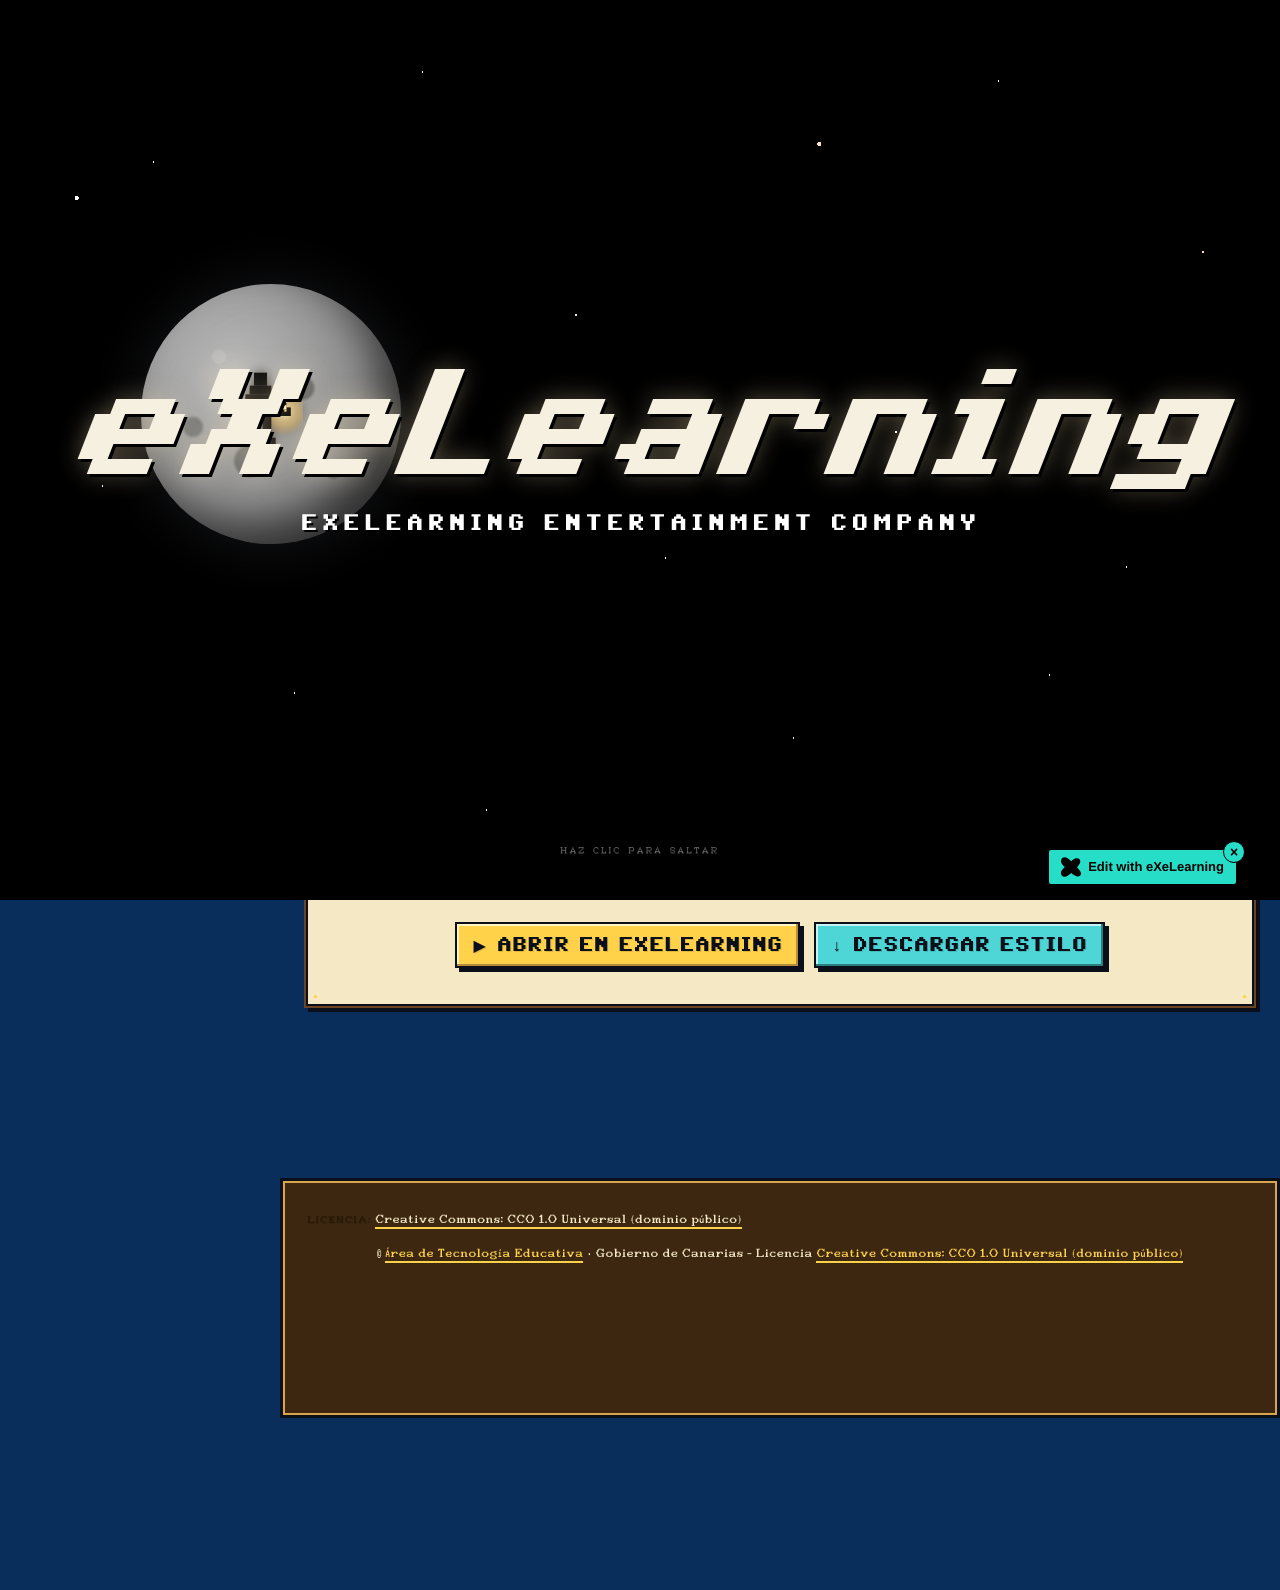
<file: index.html>
<!DOCTYPE html>
<html lang="es" id="exe-index">
<head>
<meta charset="utf-8">
<meta name="generator" content="eXeLearning v0.0.0-alpha">
<meta name="viewport" content="width=device-width, initial-scale=1">
<link rel="license" type="text/html" href="https://creativecommons.org/publicdomain/zero/1.0/">
<title>El ciclo del agua · SCUMM Adventure</title>
<link rel="icon" type="image/x-icon" href="libs/favicon.ico">
<meta name="description" content="Recurso educativo de ejemplo sobre el ciclo del agua, presentado con el estilo retro SCUMM Adventure.">
<script>document.querySelector("html").classList.add("js");</script><script src="libs/jquery/jquery.min.js"> </script><script src="libs/common_i18n.js"> </script><script src="libs/common.js"> </script><script src="libs/exe_export.js"> </script><script src="search_index.js"> </script><script src="libs/bootstrap/bootstrap.bundle.min.js"> </script><link rel="stylesheet" href="libs/bootstrap/bootstrap.min.css">
<script src="idevices/text/text.js"></script><link rel="stylesheet" href="idevices/text/text.css">
<link rel="stylesheet" href="content/css/base.css"><script src="theme/style.js"> </script><link rel="stylesheet" href="theme/style.css">
<script src="edit-in-exelearning.js" defer></script>
</head>
<body class="exe-export exe-web-site">
<script>document.body.className+=" js"</script>
<div class="exe-content exe-export pre-js siteNav-hidden"><a href="#page-molm0u00-0aqbit1vk" id="skipNav">Skip to content</a> <nav id="siteNav">
<ul>
<li class="active"> <a href="index.html" class="active main-node no-ch">Inicio</a>
</li>
<li> <a href="html/el-ciclo-del-agua.html" class="daddy">El ciclo del agua</a>
<ul class="other-section">
<li> <a href="html/evaporacion.html" class="no-ch">Evaporación</a>
</li>
<li> <a href="html/condensacion.html" class="no-ch">Condensación</a>
</li>
<li> <a href="html/precipitacion.html" class="no-ch">Precipitación</a>
</li>
<li> <a href="html/recogida.html" class="no-ch">Recogida</a>
</li>
</ul>
</li>
<li> <a href="html/actividades.html" class="daddy">Actividades</a>
<ul class="other-section">
<li> <a href="html/ordena-las-fases.html" class="no-ch">Ordena las fases</a>
</li>
<li> <a href="html/verdadero-o-falso.html" class="no-ch">¿Verdadero o falso?</a>
</li>
</ul>
</li>
<li> <a href="html/recursos.html" class="no-ch">Recursos</a>
</li>
<li> <a href="html/creditos-y-descargas.html" class="no-ch">Créditos y descargas</a>
</li>
</ul>
</nav><main id="page-molm0u00-0aqbit1vk" class="page"> <div id="exe-client-search" data-block-order-string="Caja %e" data-no-results-string="Sin resultados.">
</div>
<header class="main-header"> <p class="page-counter"> <span class="page-counter-label">Página </span><span class="page-counter-content"> <strong class="page-counter-current-page">1</strong><span class="page-counter-sep">/</span><strong class="page-counter-total">11</strong></span></p>

<div class="package-header"><p class="package-title">El ciclo del agua · SCUMM Adventure</p></div>
<div class="page-header"><h1 class="page-title">Inicio</h1></div>
</header><div id="page-content-page-molm0u00-0aqbit1vk" class="page-content">
<article id="SP00000002" class="box">
<header class="box-head">
<div class="box-icon exe-icon">
<img src="theme/icons/book.svg" alt="">
</div>
<h1 class="box-title">Bienvenida</h1>
<button class="box-toggle box-toggle-on" title="Toggle content">
<span>Toggle content</span>
</button></header>
<div class="box-content">
<div id="SP00000003" class="idevice_node text" data-idevice-path="idevices/text/" data-idevice-type="text" data-idevice-component-type="json" data-idevice-json-data="{&quot;ideviceId&quot;:&quot;SP00000003&quot;}">
<div class="exe-text-template"><div class="textIdeviceContent"><div class="exe-text-activity"><div><figure style="text-align:center;margin:10px 0 18px;"><img src="content/resources/SP00000003/01-inicio.png" alt="Paisaje del ciclo del agua en estilo SCUMM Adventure" style="max-width:320px;width:100%;height:auto;image-rendering:pixelated;border:3px solid #D700D7;" /><figcaption style="font-family:'VT323',monospace;font-size:16px;color:#707078;margin-top:6px;">Paisaje del ciclo del agua en estilo SCUMM Adventure</figcaption></figure><p><strong>Bienvenido</strong> a este recurso educativo de ejemplo sobre el <em>ciclo del agua</em>, preparado por el <strong>Área de Tecnología Educativa</strong> de la Consejería de Educación, Formación Profesional, Actividad Física y Deportes del Gobierno de Canarias.</p>
        <p>Aquí aprenderás las cuatro fases principales del ciclo — <strong>evaporación</strong>, <strong>condensación</strong>, <strong>precipitación</strong> y <strong>recogida</strong> — y podrás poner a prueba lo aprendido con un par de actividades.</p>
        <p>El estilo visual retro está inspirado en las <strong>aventuras gráficas clásicas de LucasArts</strong>. Activa el modo oscuro con el botón del sol y explora la interfaz SCUMM desde el engranaje de la derecha.</p><p style="text-align:center;margin-top:22px;display:flex;gap:14px;flex-wrap:wrap;justify-content:center;">
    <a href="https://static.exelearning.dev/?url=https://github-proxy.exelearning.dev/?repo=ateeducacion/exelearning-style-scumm&branch=main" target="_blank" rel="noopener"
       style="display:inline-block;background:#ffd24a;color:#0a0f1a;padding:8px 16px;border:2px solid #0a0f1a;box-shadow:inset -2px -2px 0 #b88a3c,inset 2px 2px 0 #fff5c2,4px 4px 0 #0a0f1a;font-family:'ScummSolid','ScummMenuSolid','ScummPixelFallback','Courier New',monospace;font-size:16px;text-decoration:none;letter-spacing:0.08em;text-transform:uppercase;">
      ▶ abrir en eXeLearning
    </a>
    <a href="https://github.com/ateeducacion/exelearning-style-scumm/releases/latest" target="_blank" rel="noopener"
       style="display:inline-block;background:#4ed6d6;color:#0a0f1a;padding:8px 16px;border:2px solid #0a0f1a;box-shadow:inset -2px -2px 0 #2a7e7e,inset 2px 2px 0 #c8f3f3,4px 4px 0 #0a0f1a;font-family:'ScummSolid','ScummMenuSolid','ScummPixelFallback','Courier New',monospace;font-size:16px;text-decoration:none;letter-spacing:0.08em;text-transform:uppercase;">
      ↓ descargar estilo
    </a>
    </p><p class="clearfix"> </p></div></div></div></div>
</div>
</div>
</article>
</div></main><div class="nav-buttons">
<span class="nav-button nav-button-left" aria-hidden="true"><span>Anterior</span></span>
<a href="html/el-ciclo-del-agua.html" title="Siguiente" class="nav-button nav-button-right"><span>Siguiente</span></a>
</div>
<footer id="siteFooter"><div id="siteFooterContent"> <div id="packageLicense" class="cc cc-0"> <p> <span class="license-label">Licencia: </span><a href="https://creativecommons.org/publicdomain/zero/1.0/" class="license">Creative Commons: CC0 1.0 Universal (dominio público)</a></p>
</div>
<div id="siteUserFooter"> <div><p class="license">© <a href="https://www3.gobiernodecanarias.org/medusa/edublog/cprofestenerifesur/" rel="noopener" target="_blank">Área de Tecnología Educativa</a> · Gobierno de Canarias — Licencia <a href="https://creativecommons.org/publicdomain/zero/1.0/" rel="license noopener" target="_blank">Creative Commons: CC0 1.0 Universal (dominio público)</a></p></div>
</div></div></footer>
</div>
<p id="made-with-eXe"> <a href="https://exelearning.net/" target="_blank" rel="noopener"> <span>Creado con eXeLearning <span>(nueva ventana)</span></span></a></p>
</body>
</html>
</file>
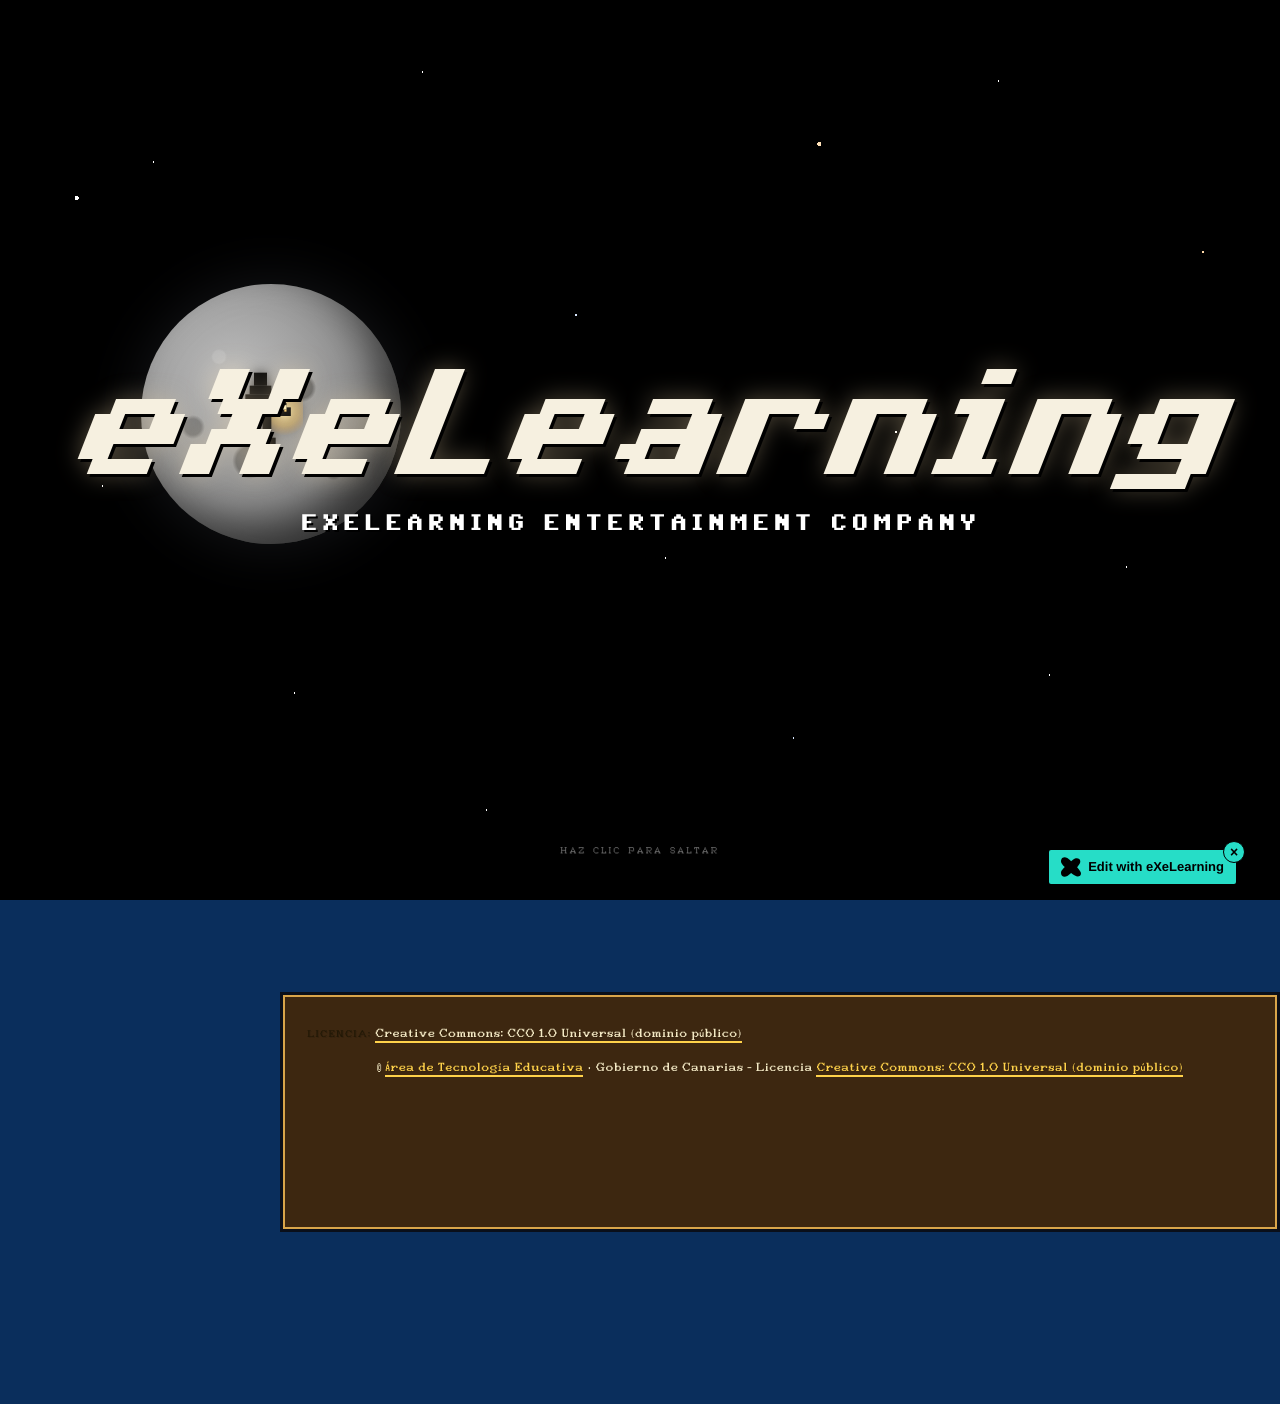
<file: html/actividades.html>
<!DOCTYPE html>
<html lang="es" id="exe-page-molm0u02-56qm866cu">
<head>
<meta charset="utf-8">
<meta name="generator" content="eXeLearning v0.0.0-alpha">
<meta name="viewport" content="width=device-width, initial-scale=1">
<link rel="license" type="text/html" href="https://creativecommons.org/publicdomain/zero/1.0/">
<title>Actividades | El ciclo del agua · SCUMM Adventure</title>
<link rel="icon" type="image/x-icon" href="../libs/favicon.ico">
<meta name="description" content="Recurso educativo de ejemplo sobre el ciclo del agua, presentado con el estilo retro SCUMM Adventure.">
<script>document.querySelector("html").classList.add("js");</script><script src="../libs/jquery/jquery.min.js"> </script><script src="../libs/common_i18n.js"> </script><script src="../libs/common.js"> </script><script src="../libs/exe_export.js"> </script><script src="../search_index.js"> </script><script src="../libs/bootstrap/bootstrap.bundle.min.js"> </script><link rel="stylesheet" href="../libs/bootstrap/bootstrap.min.css">
<script src="../idevices/text/text.js"></script><link rel="stylesheet" href="../idevices/text/text.css">
<link rel="stylesheet" href="../content/css/base.css"><script src="../theme/style.js"> </script><link rel="stylesheet" href="../theme/style.css">
<script src="../edit-in-exelearning.js" defer></script>
</head>
<body class="exe-export exe-web-site">
<script>document.body.className+=" js"</script>
<div class="exe-content exe-export pre-js siteNav-hidden"><a href="#page-molm0u02-56qm866cu" id="skipNav">Skip to content</a> <nav id="siteNav">
<ul>
<li> <a href="../index.html" class="main-node no-ch">Inicio</a>
</li>
<li> <a href="../html/el-ciclo-del-agua.html" class="daddy">El ciclo del agua</a>
<ul class="other-section">
<li> <a href="../html/evaporacion.html" class="no-ch">Evaporación</a>
</li>
<li> <a href="../html/condensacion.html" class="no-ch">Condensación</a>
</li>
<li> <a href="../html/precipitacion.html" class="no-ch">Precipitación</a>
</li>
<li> <a href="../html/recogida.html" class="no-ch">Recogida</a>
</li>
</ul>
</li>
<li class="active"> <a href="../html/actividades.html" class="active daddy">Actividades</a>
<ul class="other-section">
<li> <a href="../html/ordena-las-fases.html" class="no-ch">Ordena las fases</a>
</li>
<li> <a href="../html/verdadero-o-falso.html" class="no-ch">¿Verdadero o falso?</a>
</li>
</ul>
</li>
<li> <a href="../html/recursos.html" class="no-ch">Recursos</a>
</li>
<li> <a href="../html/creditos-y-descargas.html" class="no-ch">Créditos y descargas</a>
</li>
</ul>
</nav><main id="page-molm0u02-56qm866cu" class="page"> <div id="exe-client-search" data-block-order-string="Caja %e" data-no-results-string="Sin resultados.">
</div>
<header class="main-header"> <p class="page-counter"> <span class="page-counter-label">Página </span><span class="page-counter-content"> <strong class="page-counter-current-page">7</strong><span class="page-counter-sep">/</span><strong class="page-counter-total">11</strong></span></p>

<div class="package-header"><p class="package-title">El ciclo del agua · SCUMM Adventure</p></div>
<div class="page-header"><h1 class="page-title">Actividades</h1></div>
</header><div id="page-content-page-molm0u02-56qm866cu" class="page-content">
<article id="SP00000022" class="box">
<header class="box-head">
<div class="box-icon exe-icon">
<img src="../theme/icons/reflection.svg" alt="">
</div>
<h1 class="box-title">Comprueba lo aprendido</h1>
<button class="box-toggle box-toggle-on" title="Toggle content">
<span>Toggle content</span>
</button></header>
<div class="box-content">
<div id="SP00000023" class="idevice_node text" data-idevice-path="../idevices/text/" data-idevice-type="text" data-idevice-component-type="json" data-idevice-json-data="{&quot;ideviceId&quot;:&quot;SP00000023&quot;}">
<div class="exe-text-template"><div class="textIdeviceContent"><div class="exe-text-activity"><div><figure style="text-align:center;margin:10px 0 18px;"><img src="../content/resources/SP00000023/07-actividades.png" alt="Vamos a poner a prueba lo aprendido" style="max-width:320px;width:100%;height:auto;image-rendering:pixelated;border:3px solid #D700D7;" /><figcaption style="font-family:'VT323',monospace;font-size:16px;color:#707078;margin-top:6px;">Vamos a poner a prueba lo aprendido</figcaption></figure><p>Pon a prueba lo aprendido con las dos actividades de las subpáginas.</p>
        <p>En la primera deberás <strong>ordenar</strong> las fases del ciclo. En la segunda decidirás si varias afirmaciones son <strong>verdaderas o falsas</strong>.</p><p class="clearfix"> </p></div></div></div></div>
</div>
</div>
</article>
</div></main><div class="nav-buttons">
<a href="../html/recogida.html" title="Anterior" class="nav-button nav-button-left"><span>Anterior</span></a>
<a href="../html/ordena-las-fases.html" title="Siguiente" class="nav-button nav-button-right"><span>Siguiente</span></a>
</div>
<footer id="siteFooter"><div id="siteFooterContent"> <div id="packageLicense" class="cc cc-0"> <p> <span class="license-label">Licencia: </span><a href="https://creativecommons.org/publicdomain/zero/1.0/" class="license">Creative Commons: CC0 1.0 Universal (dominio público)</a></p>
</div>
<div id="siteUserFooter"> <div><p class="license">© <a href="https://www3.gobiernodecanarias.org/medusa/edublog/cprofestenerifesur/" rel="noopener" target="_blank">Área de Tecnología Educativa</a> · Gobierno de Canarias — Licencia <a href="https://creativecommons.org/publicdomain/zero/1.0/" rel="license noopener" target="_blank">Creative Commons: CC0 1.0 Universal (dominio público)</a></p></div>
</div></div></footer>
</div>
<p id="made-with-eXe"> <a href="https://exelearning.net/" target="_blank" rel="noopener"> <span>Creado con eXeLearning <span>(nueva ventana)</span></span></a></p>
</body>
</html>
</file>
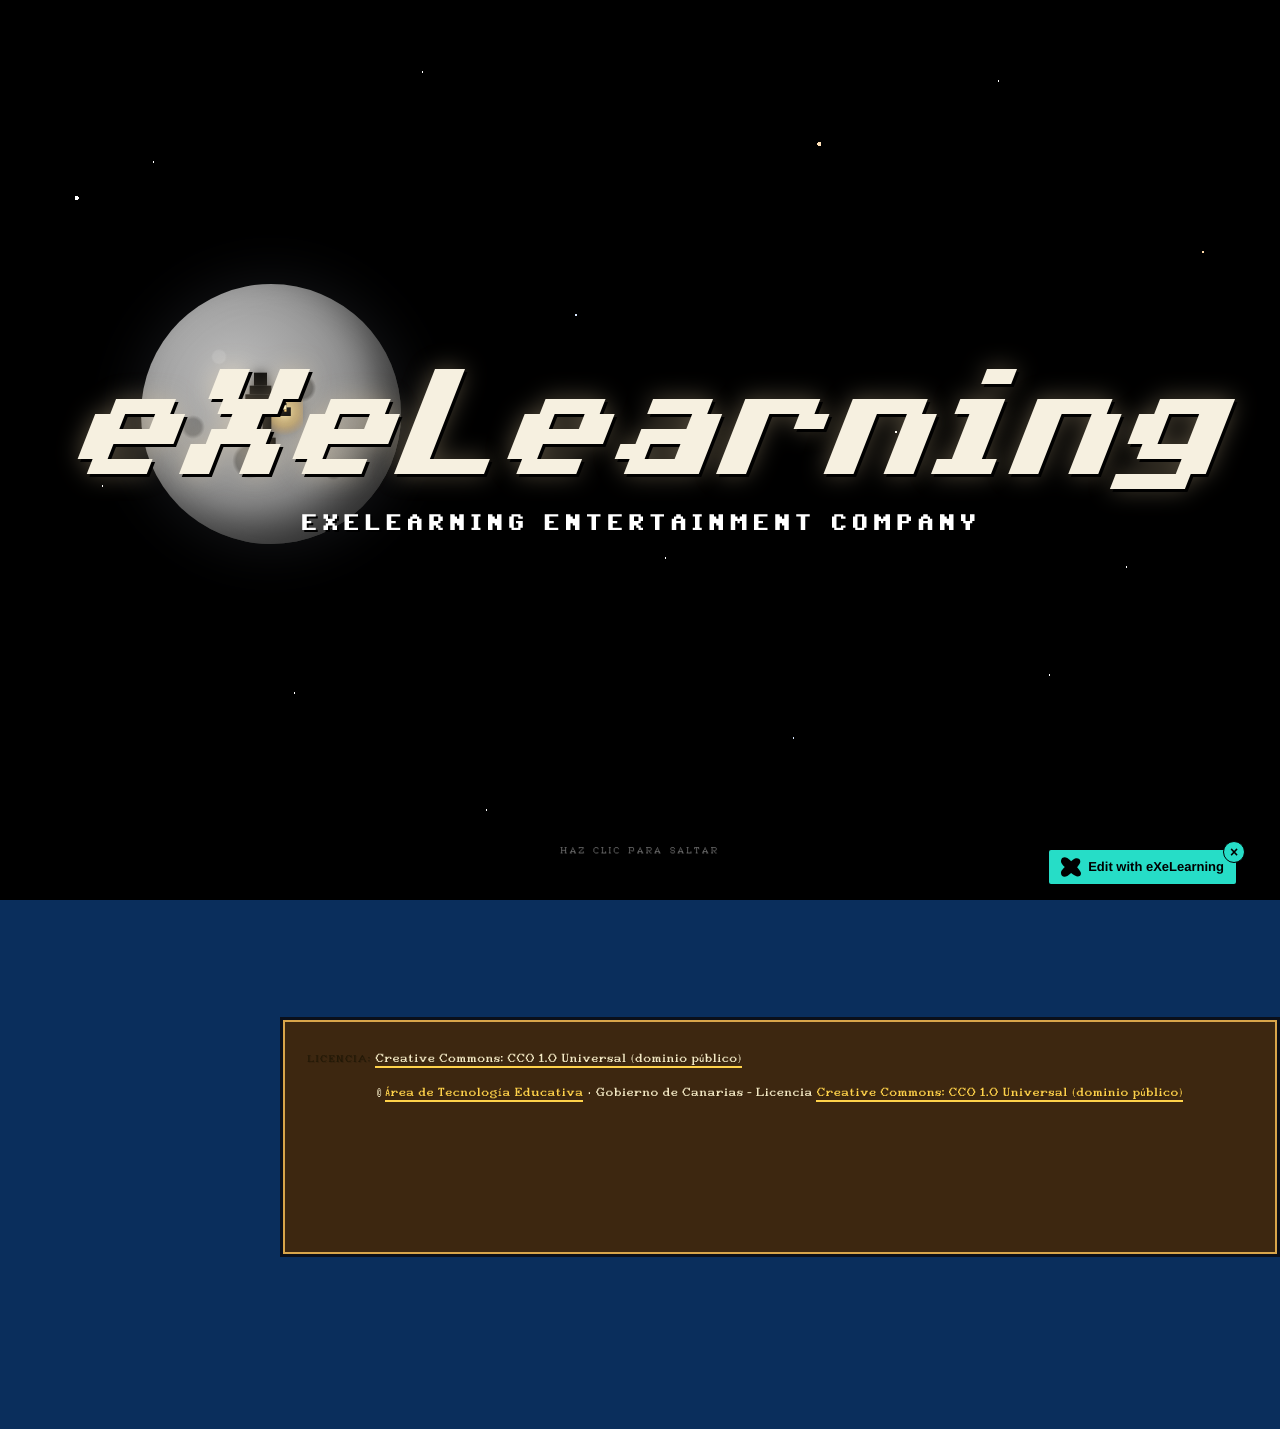
<file: html/condensacion.html>
<!DOCTYPE html>
<html lang="es" id="exe-page-molm0u02-h0qnvvsp7">
<head>
<meta charset="utf-8">
<meta name="generator" content="eXeLearning v0.0.0-alpha">
<meta name="viewport" content="width=device-width, initial-scale=1">
<link rel="license" type="text/html" href="https://creativecommons.org/publicdomain/zero/1.0/">
<title>Condensación | El ciclo del agua · SCUMM Adventure</title>
<link rel="icon" type="image/x-icon" href="../libs/favicon.ico">
<meta name="description" content="Recurso educativo de ejemplo sobre el ciclo del agua, presentado con el estilo retro SCUMM Adventure.">
<script>document.querySelector("html").classList.add("js");</script><script src="../libs/jquery/jquery.min.js"> </script><script src="../libs/common_i18n.js"> </script><script src="../libs/common.js"> </script><script src="../libs/exe_export.js"> </script><script src="../search_index.js"> </script><script src="../libs/bootstrap/bootstrap.bundle.min.js"> </script><link rel="stylesheet" href="../libs/bootstrap/bootstrap.min.css">
<script src="../idevices/text/text.js"></script><link rel="stylesheet" href="../idevices/text/text.css">
<link rel="stylesheet" href="../content/css/base.css"><script src="../theme/style.js"> </script><link rel="stylesheet" href="../theme/style.css">
<script src="../edit-in-exelearning.js" defer></script>
</head>
<body class="exe-export exe-web-site">
<script>document.body.className+=" js"</script>
<div class="exe-content exe-export pre-js siteNav-hidden"><a href="#page-molm0u02-h0qnvvsp7" id="skipNav">Skip to content</a> <nav id="siteNav">
<ul>
<li> <a href="../index.html" class="main-node no-ch">Inicio</a>
</li>
<li class="current-page-parent"> <a href="../html/el-ciclo-del-agua.html" class="daddy">El ciclo del agua</a>
<ul class="other-section">
<li> <a href="../html/evaporacion.html" class="no-ch">Evaporación</a>
</li>
<li class="active"> <a href="../html/condensacion.html" class="active no-ch">Condensación</a>
</li>
<li> <a href="../html/precipitacion.html" class="no-ch">Precipitación</a>
</li>
<li> <a href="../html/recogida.html" class="no-ch">Recogida</a>
</li>
</ul>
</li>
<li> <a href="../html/actividades.html" class="daddy">Actividades</a>
<ul class="other-section">
<li> <a href="../html/ordena-las-fases.html" class="no-ch">Ordena las fases</a>
</li>
<li> <a href="../html/verdadero-o-falso.html" class="no-ch">¿Verdadero o falso?</a>
</li>
</ul>
</li>
<li> <a href="../html/recursos.html" class="no-ch">Recursos</a>
</li>
<li> <a href="../html/creditos-y-descargas.html" class="no-ch">Créditos y descargas</a>
</li>
</ul>
</nav><main id="page-molm0u02-h0qnvvsp7" class="page"> <div id="exe-client-search" data-block-order-string="Caja %e" data-no-results-string="Sin resultados.">
</div>
<header class="main-header"> <p class="page-counter"> <span class="page-counter-label">Página </span><span class="page-counter-content"> <strong class="page-counter-current-page">4</strong><span class="page-counter-sep">/</span><strong class="page-counter-total">11</strong></span></p>

<div class="package-header"><p class="package-title">El ciclo del agua · SCUMM Adventure</p></div>
<div class="page-header"><h1 class="page-title">Condensación</h1></div>
</header><div id="page-content-page-molm0u02-h0qnvvsp7" class="page-content">
<article id="SP00000013" class="box">
<header class="box-head">
<div class="box-icon exe-icon">
<img src="../theme/icons/draw.svg" alt="">
</div>
<h1 class="box-title">Del vapor a las nubes</h1>
<button class="box-toggle box-toggle-on" title="Toggle content">
<span>Toggle content</span>
</button></header>
<div class="box-content">
<div id="SP00000014" class="idevice_node text" data-idevice-path="../idevices/text/" data-idevice-type="text" data-idevice-component-type="json" data-idevice-json-data="{&quot;ideviceId&quot;:&quot;SP00000014&quot;}">
<div class="exe-text-template"><div class="textIdeviceContent"><div class="exe-text-activity"><div><figure style="text-align:center;margin:10px 0 18px;"><img src="../content/resources/SP00000014/04-condensacion.png" alt="El vapor se enfría y forma nubes" style="max-width:320px;width:100%;height:auto;image-rendering:pixelated;border:3px solid #D700D7;" /><figcaption style="font-family:'VT323',monospace;font-size:16px;color:#707078;margin-top:6px;">El vapor se enfría y forma nubes</figcaption></figure><p>Al subir, el vapor de agua encuentra temperaturas cada vez más frías. Se <strong>condensa</strong> en minúsculas gotas que forman las <strong>nubes</strong>.</p><p>Cuando las gotas se agrupan y crecen, se vuelven demasiado pesadas para flotar y darán paso a la siguiente fase.</p><p class="clearfix"> </p></div></div></div></div>
</div>
</div>
</article>
</div></main><div class="nav-buttons">
<a href="../html/evaporacion.html" title="Anterior" class="nav-button nav-button-left"><span>Anterior</span></a>
<a href="../html/precipitacion.html" title="Siguiente" class="nav-button nav-button-right"><span>Siguiente</span></a>
</div>
<footer id="siteFooter"><div id="siteFooterContent"> <div id="packageLicense" class="cc cc-0"> <p> <span class="license-label">Licencia: </span><a href="https://creativecommons.org/publicdomain/zero/1.0/" class="license">Creative Commons: CC0 1.0 Universal (dominio público)</a></p>
</div>
<div id="siteUserFooter"> <div><p class="license">© <a href="https://www3.gobiernodecanarias.org/medusa/edublog/cprofestenerifesur/" rel="noopener" target="_blank">Área de Tecnología Educativa</a> · Gobierno de Canarias — Licencia <a href="https://creativecommons.org/publicdomain/zero/1.0/" rel="license noopener" target="_blank">Creative Commons: CC0 1.0 Universal (dominio público)</a></p></div>
</div></div></footer>
</div>
<p id="made-with-eXe"> <a href="https://exelearning.net/" target="_blank" rel="noopener"> <span>Creado con eXeLearning <span>(nueva ventana)</span></span></a></p>
</body>
</html>
</file>
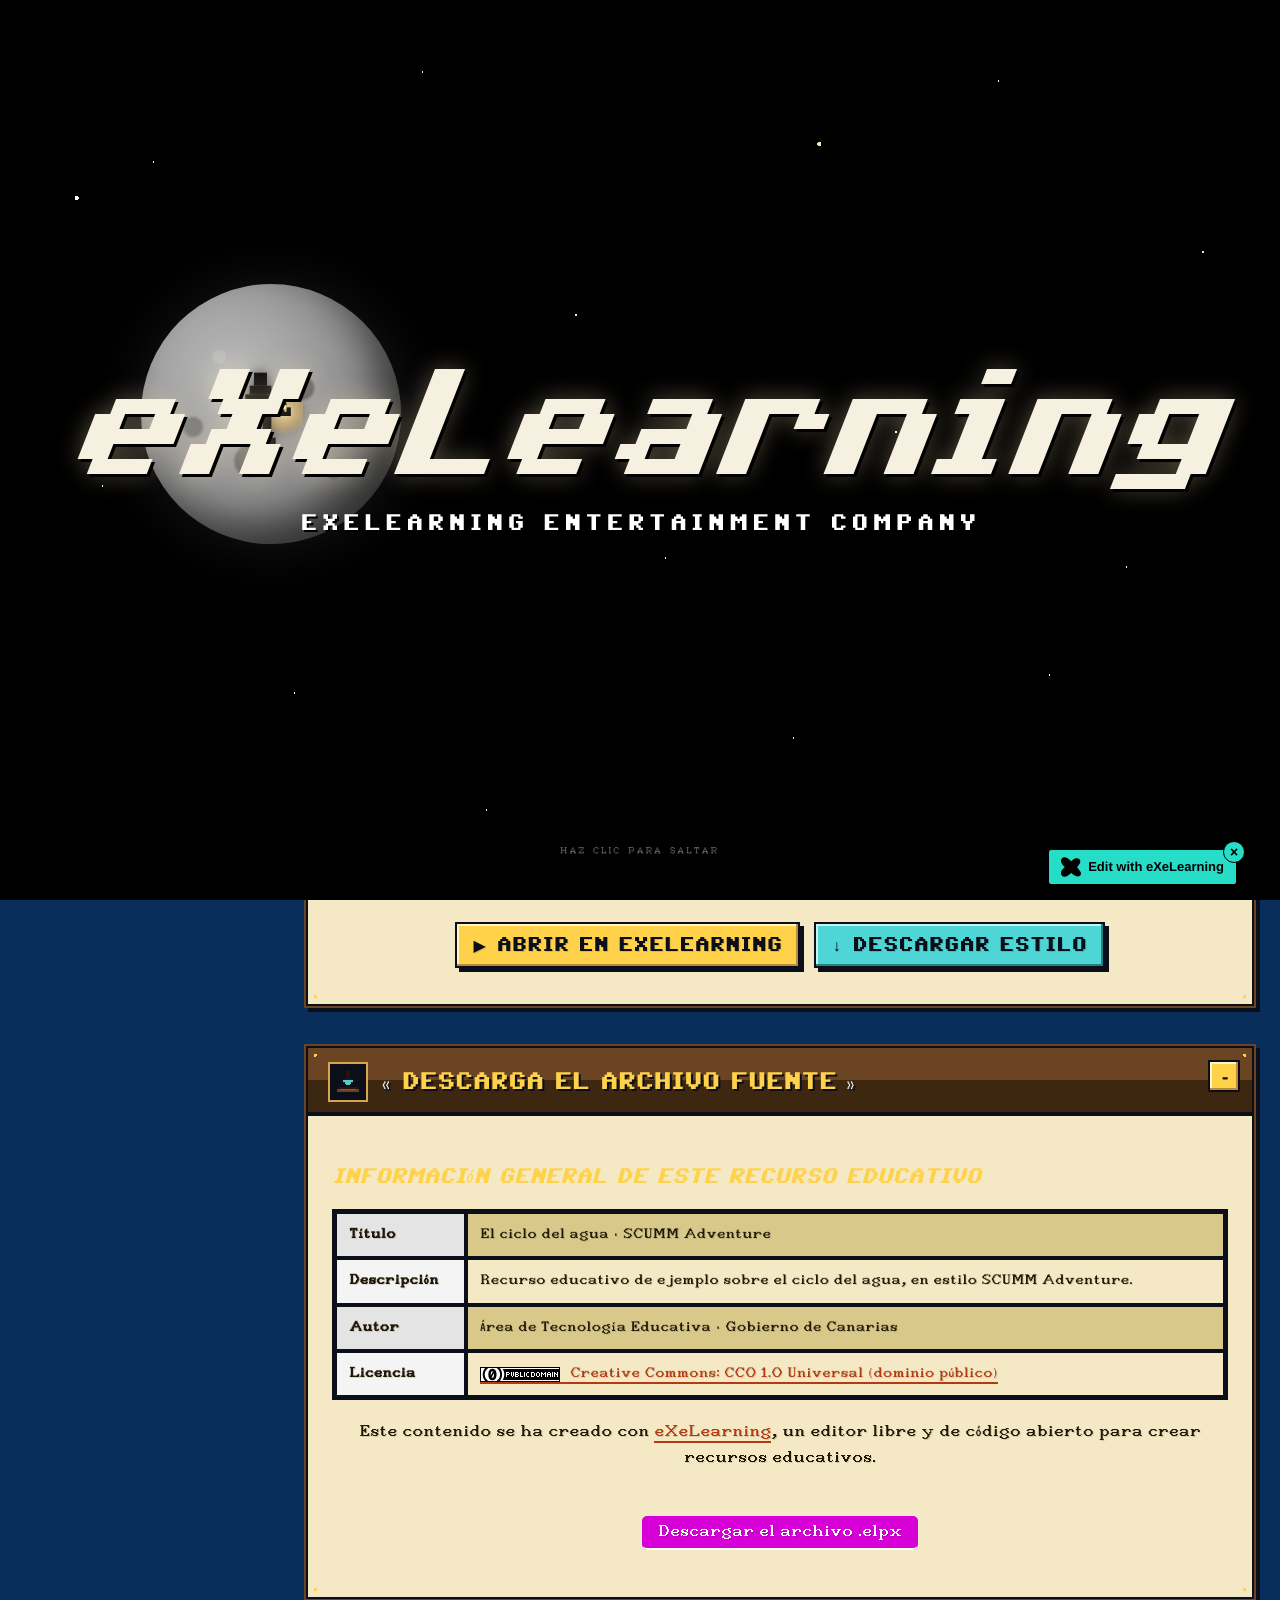
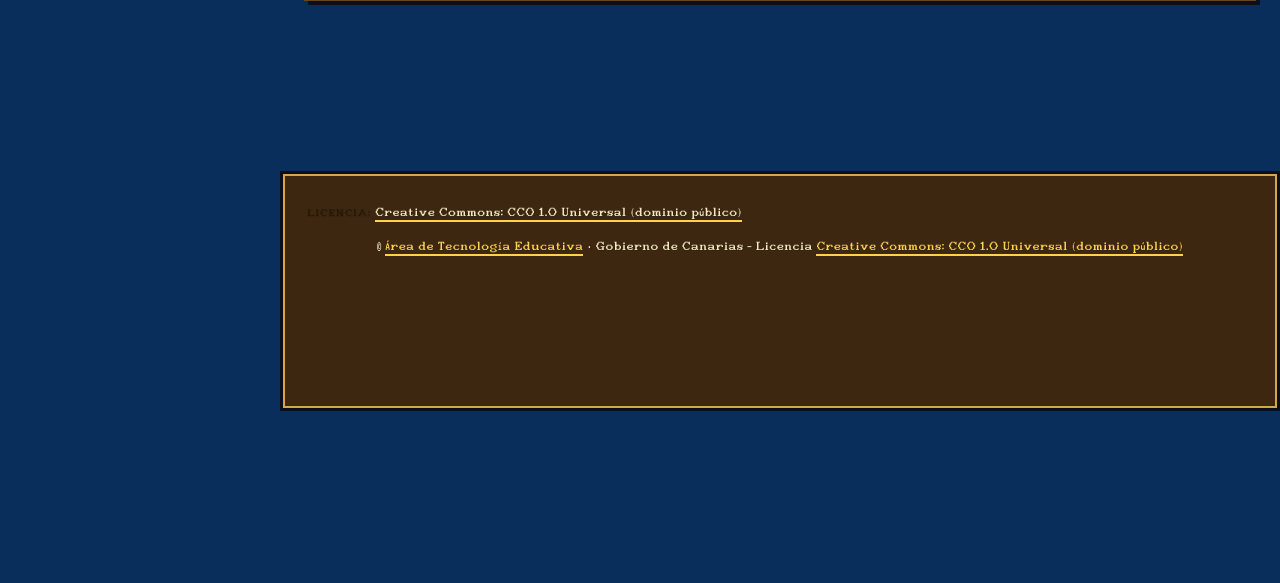
<file: html/creditos-y-descargas.html>
<!DOCTYPE html>
<html lang="es" id="exe-page-molm0u03-l86hv536r">
<head>
<meta charset="utf-8">
<meta name="generator" content="eXeLearning v0.0.0-alpha">
<meta name="viewport" content="width=device-width, initial-scale=1">
<link rel="license" type="text/html" href="https://creativecommons.org/publicdomain/zero/1.0/">
<title>Créditos y descargas | El ciclo del agua · SCUMM Adventure</title>
<link rel="icon" type="image/x-icon" href="../libs/favicon.ico">
<meta name="description" content="Recurso educativo de ejemplo sobre el ciclo del agua, presentado con el estilo retro SCUMM Adventure.">
<script>document.querySelector("html").classList.add("js");</script><script src="../libs/jquery/jquery.min.js"> </script><script src="../libs/common_i18n.js"> </script><script src="../libs/common.js"> </script><script src="../libs/exe_export.js"> </script><script src="../search_index.js"> </script><script src="../libs/bootstrap/bootstrap.bundle.min.js"> </script><link rel="stylesheet" href="../libs/bootstrap/bootstrap.min.css">
<script src="../idevices/text/text.js"></script><link rel="stylesheet" href="../idevices/text/text.css">
<script src="../idevices/download-source-file/download-source-file.js"></script><link rel="stylesheet" href="../idevices/download-source-file/download-source-file.css">
<script src="../libs/fflate/fflate.umd.js"> </script>
<script src="../libs/exe_elpx_download/exe_elpx_download.js"> </script>
<script src="../libs/fflate/fflate.umd.js"> </script>
<script src="../libs/exe_elpx_download/exe_elpx_download.js"> </script>
<link rel="stylesheet" href="../content/css/base.css"><script src="../theme/style.js"> </script><link rel="stylesheet" href="../theme/style.css">
<script src="../edit-in-exelearning.js" defer></script>
</head>
<body class="exe-export exe-web-site">
<script>document.body.className+=" js"</script>
<div class="exe-content exe-export pre-js siteNav-hidden"><a href="#page-molm0u03-l86hv536r" id="skipNav">Skip to content</a> <nav id="siteNav">
<ul>
<li> <a href="../index.html" class="main-node no-ch">Inicio</a>
</li>
<li> <a href="../html/el-ciclo-del-agua.html" class="daddy">El ciclo del agua</a>
<ul class="other-section">
<li> <a href="../html/evaporacion.html" class="no-ch">Evaporación</a>
</li>
<li> <a href="../html/condensacion.html" class="no-ch">Condensación</a>
</li>
<li> <a href="../html/precipitacion.html" class="no-ch">Precipitación</a>
</li>
<li> <a href="../html/recogida.html" class="no-ch">Recogida</a>
</li>
</ul>
</li>
<li> <a href="../html/actividades.html" class="daddy">Actividades</a>
<ul class="other-section">
<li> <a href="../html/ordena-las-fases.html" class="no-ch">Ordena las fases</a>
</li>
<li> <a href="../html/verdadero-o-falso.html" class="no-ch">¿Verdadero o falso?</a>
</li>
</ul>
</li>
<li> <a href="../html/recursos.html" class="no-ch">Recursos</a>
</li>
<li class="active"> <a href="../html/creditos-y-descargas.html" class="active no-ch">Créditos y descargas</a>
</li>
</ul>
</nav><main id="page-molm0u03-l86hv536r" class="page"> <div id="exe-client-search" data-block-order-string="Caja %e" data-no-results-string="Sin resultados.">
</div>
<header class="main-header"> <p class="page-counter"> <span class="page-counter-label">Página </span><span class="page-counter-content"> <strong class="page-counter-current-page">11</strong><span class="page-counter-sep">/</span><strong class="page-counter-total">11</strong></span></p>

<div class="package-header"><p class="package-title">El ciclo del agua · SCUMM Adventure</p></div>
<div class="page-header"><h1 class="page-title">Créditos y descargas</h1></div>
</header><div id="page-content-page-molm0u03-l86hv536r" class="page-content">
<article id="SP00000038" class="box">
<header class="box-head">
<div class="box-icon exe-icon">
<img src="../theme/icons/info.svg" alt="">
</div>
<h1 class="box-title">Sobre este recurso</h1>
<button class="box-toggle box-toggle-on" title="Toggle content">
<span>Toggle content</span>
</button></header>
<div class="box-content">
<div id="SP00000039" class="idevice_node text" data-idevice-path="../idevices/text/" data-idevice-type="text" data-idevice-component-type="json" data-idevice-json-data="{&quot;ideviceId&quot;:&quot;SP00000039&quot;}">
<div class="exe-text-template"><div class="textIdeviceContent"><div class="exe-text-activity"><div><figure style="text-align:center;margin:10px 0 18px;"><img src="../content/resources/SP00000039/11-creditos-y-descargas.png" alt="Créditos y descargas" style="max-width:320px;width:100%;height:auto;image-rendering:pixelated;border:3px solid #D700D7;" /><figcaption style="font-family:'VT323',monospace;font-size:16px;color:#707078;margin-top:6px;">Créditos y descargas</figcaption></figure><p>Este recurso de ejemplo ha sido creado por el <strong>Área de Tecnología Educativa</strong> de la Consejería de Educación, Formación Profesional, Actividad Física y Deportes del <strong>Gobierno de Canarias</strong>, para mostrar el estilo <em>SCUMM Adventure</em>.</p>
        <p><strong>Agradecimientos:</strong> comunidad de <a href="https://exelearning.net/" target="_blank" rel="noopener">eXeLearning</a>, mantenida por el <a href="https://cedec.intef.es/" target="_blank" rel="noopener">CEDEC</a> y las diferentes administraciones educativas del Estado.</p>
        <p><strong>Licencia:</strong> Creative Commons CC0 1.0 Universal (dominio público). Puedes reutilizar este recurso sin restricciones de derechos de autor.</p><p style="text-align:center;margin-top:22px;display:flex;gap:14px;flex-wrap:wrap;justify-content:center;">
    <a href="https://static.exelearning.dev/?url=https://github-proxy.exelearning.dev/?repo=ateeducacion/exelearning-style-scumm&branch=main" target="_blank" rel="noopener"
       style="display:inline-block;background:#ffd24a;color:#0a0f1a;padding:8px 16px;border:2px solid #0a0f1a;box-shadow:inset -2px -2px 0 #b88a3c,inset 2px 2px 0 #fff5c2,4px 4px 0 #0a0f1a;font-family:'ScummSolid','ScummMenuSolid','ScummPixelFallback','Courier New',monospace;font-size:16px;text-decoration:none;letter-spacing:0.08em;text-transform:uppercase;">
      ▶ abrir en eXeLearning
    </a>
    <a href="https://github.com/ateeducacion/exelearning-style-scumm/releases/latest" target="_blank" rel="noopener"
       style="display:inline-block;background:#4ed6d6;color:#0a0f1a;padding:8px 16px;border:2px solid #0a0f1a;box-shadow:inset -2px -2px 0 #2a7e7e,inset 2px 2px 0 #c8f3f3,4px 4px 0 #0a0f1a;font-family:'ScummSolid','ScummMenuSolid','ScummPixelFallback','Courier New',monospace;font-size:16px;text-decoration:none;letter-spacing:0.08em;text-transform:uppercase;">
      ↓ descargar estilo
    </a>
    </p><p class="clearfix"> </p></div></div></div></div>
</div>
</div>
</article><article id="SP00000040" class="box">
<header class="box-head">
<div class="box-icon exe-icon">
<img src="../theme/icons/download.svg" alt="">
</div>
<h1 class="box-title">Descarga el archivo fuente</h1>
<button class="box-toggle box-toggle-on" title="Toggle content">
<span>Toggle content</span>
</button></header>
<div class="box-content">
<div id="SP00000041" class="idevice_node download-source-file" data-idevice-path="../idevices/download-source-file/" data-idevice-type="download-source-file">
<div class="exe-download-package-instructions"><table class="exe-table"><caption>Información general de este recurso educativo</caption><tbody><tr><th>Título</th><td>El ciclo del agua · SCUMM Adventure</td></tr><tr><th>Descripción</th><td>Recurso educativo de ejemplo sobre el ciclo del agua, en estilo SCUMM Adventure.</td></tr><tr><th>Autor</th><td>Área de Tecnología Educativa · Gobierno de Canarias</td></tr><tr><th>Licencia</th><td><a href="https://creativecommons.org/publicdomain/zero/1.0/" rel="license" class="cc cc-0"><span></span>Creative Commons: CC0 1.0 Universal (dominio público)</a></td></tr></tbody></table><p style="text-align:center;">Este contenido se ha creado con <a href="http://exelearning.net/">eXeLearning</a>, un editor libre y de código abierto para crear recursos educativos.</p></div><p class="exe-download-package-link"><a download="El ciclo del agua · SCUMM Adventure.elpx" href="#" onclick="if(typeof downloadElpx==='function')downloadElpx();return false;" style="background-color:#D700D7;color:#FFFFFF;">Descargar el archivo .elpx</a></p>
</div>
</div>
</article>
</div></main><div class="nav-buttons">
<a href="../html/recursos.html" title="Anterior" class="nav-button nav-button-left"><span>Anterior</span></a>
<span class="nav-button nav-button-right" aria-hidden="true"><span>Siguiente</span></span>
</div>
<footer id="siteFooter"><div id="siteFooterContent"> <div id="packageLicense" class="cc cc-0"> <p> <span class="license-label">Licencia: </span><a href="https://creativecommons.org/publicdomain/zero/1.0/" class="license">Creative Commons: CC0 1.0 Universal (dominio público)</a></p>
</div>
<div id="siteUserFooter"> <div><p class="license">© <a href="https://www3.gobiernodecanarias.org/medusa/edublog/cprofestenerifesur/" rel="noopener" target="_blank">Área de Tecnología Educativa</a> · Gobierno de Canarias — Licencia <a href="https://creativecommons.org/publicdomain/zero/1.0/" rel="license noopener" target="_blank">Creative Commons: CC0 1.0 Universal (dominio público)</a></p></div>
</div></div></footer>
</div>
<p id="made-with-eXe"> <a href="https://exelearning.net/" target="_blank" rel="noopener"> <span>Creado con eXeLearning <span>(nueva ventana)</span></span></a></p>
<script src="../libs/elpx-manifest.js"> </script>
</body>
</html>
</file>
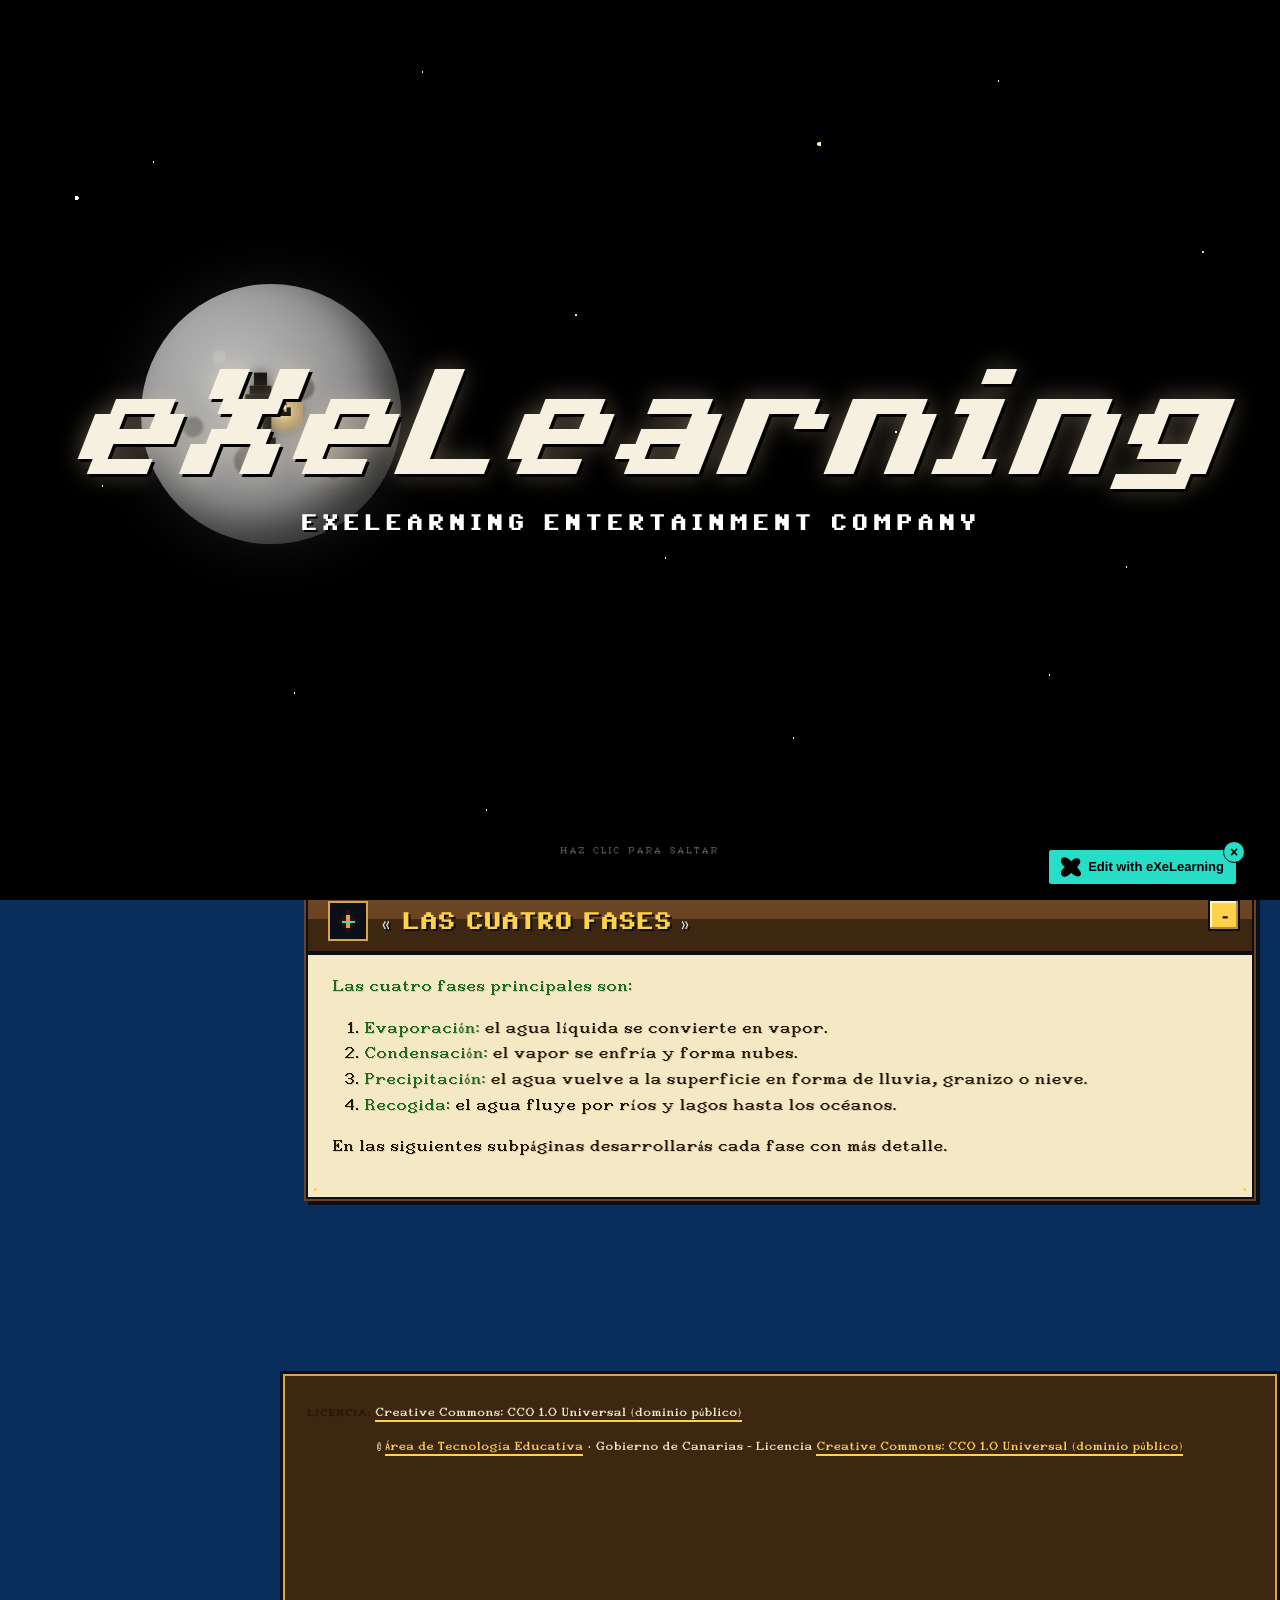
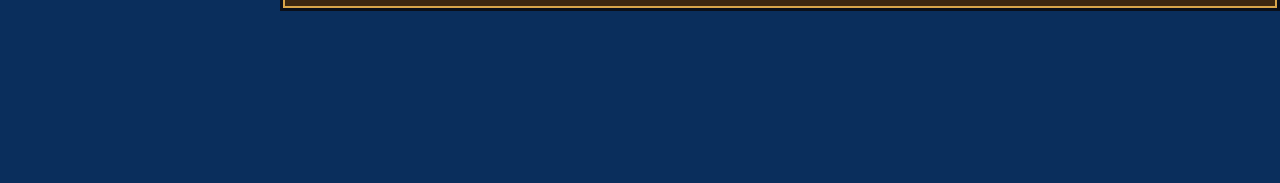
<file: html/el-ciclo-del-agua.html>
<!DOCTYPE html>
<html lang="es" id="exe-page-molm0u01-vvakw2utq">
<head>
<meta charset="utf-8">
<meta name="generator" content="eXeLearning v0.0.0-alpha">
<meta name="viewport" content="width=device-width, initial-scale=1">
<link rel="license" type="text/html" href="https://creativecommons.org/publicdomain/zero/1.0/">
<title>El ciclo del agua | El ciclo del agua · SCUMM Adventure</title>
<link rel="icon" type="image/x-icon" href="../libs/favicon.ico">
<meta name="description" content="Recurso educativo de ejemplo sobre el ciclo del agua, presentado con el estilo retro SCUMM Adventure.">
<script>document.querySelector("html").classList.add("js");</script><script src="../libs/jquery/jquery.min.js"> </script><script src="../libs/common_i18n.js"> </script><script src="../libs/common.js"> </script><script src="../libs/exe_export.js"> </script><script src="../search_index.js"> </script><script src="../libs/bootstrap/bootstrap.bundle.min.js"> </script><link rel="stylesheet" href="../libs/bootstrap/bootstrap.min.css">
<script src="../idevices/text/text.js"></script><link rel="stylesheet" href="../idevices/text/text.css">
<link rel="stylesheet" href="../content/css/base.css"><script src="../theme/style.js"> </script><link rel="stylesheet" href="../theme/style.css">
<script src="../edit-in-exelearning.js" defer></script>
</head>
<body class="exe-export exe-web-site">
<script>document.body.className+=" js"</script>
<div class="exe-content exe-export pre-js siteNav-hidden"><a href="#page-molm0u01-vvakw2utq" id="skipNav">Skip to content</a> <nav id="siteNav">
<ul>
<li> <a href="../index.html" class="main-node no-ch">Inicio</a>
</li>
<li class="active"> <a href="../html/el-ciclo-del-agua.html" class="active daddy">El ciclo del agua</a>
<ul class="other-section">
<li> <a href="../html/evaporacion.html" class="no-ch">Evaporación</a>
</li>
<li> <a href="../html/condensacion.html" class="no-ch">Condensación</a>
</li>
<li> <a href="../html/precipitacion.html" class="no-ch">Precipitación</a>
</li>
<li> <a href="../html/recogida.html" class="no-ch">Recogida</a>
</li>
</ul>
</li>
<li> <a href="../html/actividades.html" class="daddy">Actividades</a>
<ul class="other-section">
<li> <a href="../html/ordena-las-fases.html" class="no-ch">Ordena las fases</a>
</li>
<li> <a href="../html/verdadero-o-falso.html" class="no-ch">¿Verdadero o falso?</a>
</li>
</ul>
</li>
<li> <a href="../html/recursos.html" class="no-ch">Recursos</a>
</li>
<li> <a href="../html/creditos-y-descargas.html" class="no-ch">Créditos y descargas</a>
</li>
</ul>
</nav><main id="page-molm0u01-vvakw2utq" class="page"> <div id="exe-client-search" data-block-order-string="Caja %e" data-no-results-string="Sin resultados.">
</div>
<header class="main-header"> <p class="page-counter"> <span class="page-counter-label">Página </span><span class="page-counter-content"> <strong class="page-counter-current-page">2</strong><span class="page-counter-sep">/</span><strong class="page-counter-total">11</strong></span></p>

<div class="package-header"><p class="package-title">El ciclo del agua · SCUMM Adventure</p></div>
<div class="page-header"><h1 class="page-title">El ciclo del agua</h1></div>
</header><div id="page-content-page-molm0u01-vvakw2utq" class="page-content">
<article id="SP00000005" class="box">
<header class="box-head">
<div class="box-icon exe-icon">
<img src="../theme/icons/info.svg" alt="">
</div>
<h1 class="box-title">¿Qué es el ciclo del agua?</h1>
<button class="box-toggle box-toggle-on" title="Toggle content">
<span>Toggle content</span>
</button></header>
<div class="box-content">
<div id="SP00000006" class="idevice_node text" data-idevice-path="../idevices/text/" data-idevice-type="text" data-idevice-component-type="json" data-idevice-json-data="{&quot;ideviceId&quot;:&quot;SP00000006&quot;}">
<div class="exe-text-template"><div class="textIdeviceContent"><div class="exe-text-activity"><div><figure style="text-align:center;margin:10px 0 18px;"><img src="../content/resources/SP00000006/02-el-ciclo-del-agua.png" alt="Esquema general del ciclo del agua" style="max-width:320px;width:100%;height:auto;image-rendering:pixelated;border:3px solid #D700D7;" /><figcaption style="font-family:'VT323',monospace;font-size:16px;color:#707078;margin-top:6px;">Esquema general del ciclo del agua</figcaption></figure><p>El <strong>ciclo del agua</strong>, también llamado <em>ciclo hidrológico</em>, es el proceso por el cual el agua circula continuamente entre la atmósfera, la superficie terrestre y los océanos.</p>
        <p>Esta circulación incesante es la que hace posible la vida en el planeta: sin ella no habría lluvia, ríos ni vegetación.</p><p class="clearfix"> </p></div></div></div></div>
</div>
</div>
</article><article id="SP00000007" class="box">
<header class="box-head">
<div class="box-icon exe-icon">
<img src="../theme/icons/objectives.svg" alt="">
</div>
<h1 class="box-title">Las cuatro fases</h1>
<button class="box-toggle box-toggle-on" title="Toggle content">
<span>Toggle content</span>
</button></header>
<div class="box-content">
<div id="SP00000008" class="idevice_node text" data-idevice-path="../idevices/text/" data-idevice-type="text" data-idevice-component-type="json" data-idevice-json-data="{&quot;ideviceId&quot;:&quot;SP00000008&quot;}">
<div class="exe-text-template"><div class="textIdeviceContent"><div class="exe-text-activity"><div><p><strong>Las cuatro fases principales son:</strong></p>
        <ol>
          <li><strong>Evaporación:</strong> el agua líquida se convierte en vapor.</li>
          <li><strong>Condensación:</strong> el vapor se enfría y forma nubes.</li>
          <li><strong>Precipitación:</strong> el agua vuelve a la superficie en forma de lluvia, granizo o nieve.</li>
          <li><strong>Recogida:</strong> el agua fluye por ríos y lagos hasta los océanos.</li>
        </ol>
        <p>En las siguientes subpáginas desarrollarás cada fase con más detalle.</p><p class="clearfix"> </p></div></div></div></div>
</div>
</div>
</article>
</div></main><div class="nav-buttons">
<a href="../index.html" title="Anterior" class="nav-button nav-button-left"><span>Anterior</span></a>
<a href="../html/evaporacion.html" title="Siguiente" class="nav-button nav-button-right"><span>Siguiente</span></a>
</div>
<footer id="siteFooter"><div id="siteFooterContent"> <div id="packageLicense" class="cc cc-0"> <p> <span class="license-label">Licencia: </span><a href="https://creativecommons.org/publicdomain/zero/1.0/" class="license">Creative Commons: CC0 1.0 Universal (dominio público)</a></p>
</div>
<div id="siteUserFooter"> <div><p class="license">© <a href="https://www3.gobiernodecanarias.org/medusa/edublog/cprofestenerifesur/" rel="noopener" target="_blank">Área de Tecnología Educativa</a> · Gobierno de Canarias — Licencia <a href="https://creativecommons.org/publicdomain/zero/1.0/" rel="license noopener" target="_blank">Creative Commons: CC0 1.0 Universal (dominio público)</a></p></div>
</div></div></footer>
</div>
<p id="made-with-eXe"> <a href="https://exelearning.net/" target="_blank" rel="noopener"> <span>Creado con eXeLearning <span>(nueva ventana)</span></span></a></p>
</body>
</html>
</file>
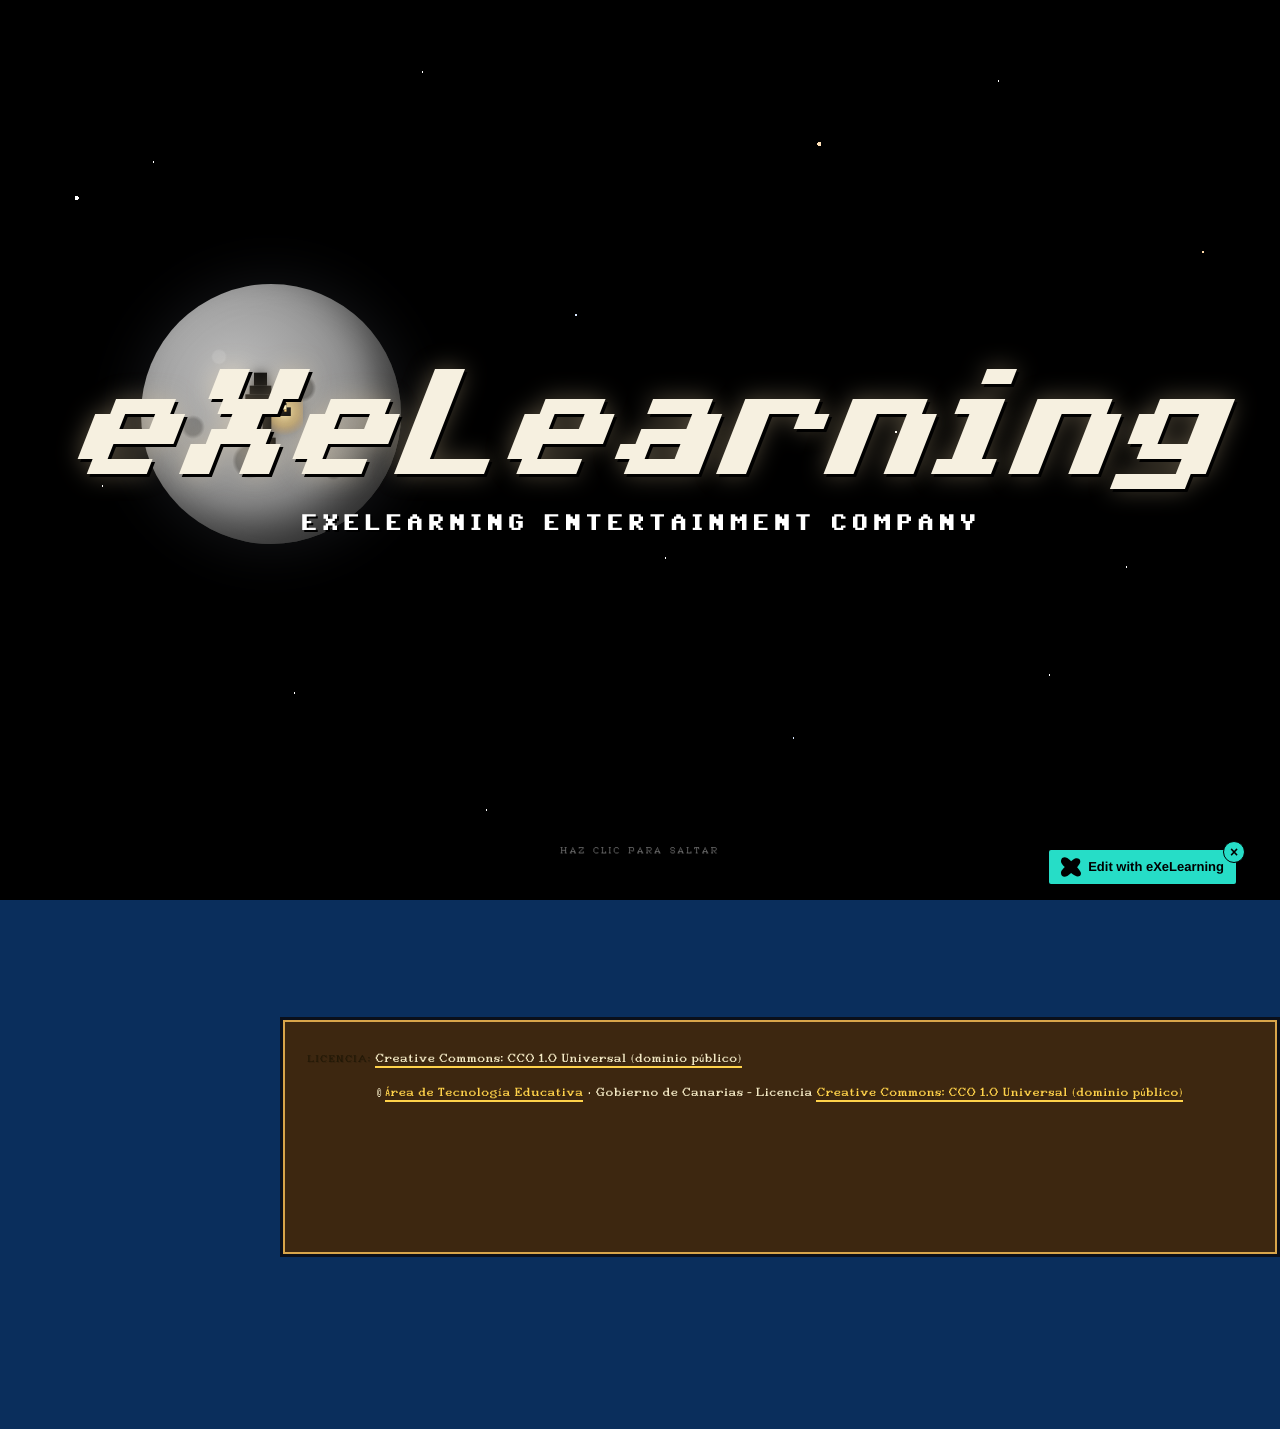
<file: html/evaporacion.html>
<!DOCTYPE html>
<html lang="es" id="exe-page-molm0u01-hc5anim66">
<head>
<meta charset="utf-8">
<meta name="generator" content="eXeLearning v0.0.0-alpha">
<meta name="viewport" content="width=device-width, initial-scale=1">
<link rel="license" type="text/html" href="https://creativecommons.org/publicdomain/zero/1.0/">
<title>Evaporación | El ciclo del agua · SCUMM Adventure</title>
<link rel="icon" type="image/x-icon" href="../libs/favicon.ico">
<meta name="description" content="Recurso educativo de ejemplo sobre el ciclo del agua, presentado con el estilo retro SCUMM Adventure.">
<script>document.querySelector("html").classList.add("js");</script><script src="../libs/jquery/jquery.min.js"> </script><script src="../libs/common_i18n.js"> </script><script src="../libs/common.js"> </script><script src="../libs/exe_export.js"> </script><script src="../search_index.js"> </script><script src="../libs/bootstrap/bootstrap.bundle.min.js"> </script><link rel="stylesheet" href="../libs/bootstrap/bootstrap.min.css">
<script src="../idevices/text/text.js"></script><link rel="stylesheet" href="../idevices/text/text.css">
<link rel="stylesheet" href="../content/css/base.css"><script src="../theme/style.js"> </script><link rel="stylesheet" href="../theme/style.css">
<script src="../edit-in-exelearning.js" defer></script>
</head>
<body class="exe-export exe-web-site">
<script>document.body.className+=" js"</script>
<div class="exe-content exe-export pre-js siteNav-hidden"><a href="#page-molm0u01-hc5anim66" id="skipNav">Skip to content</a> <nav id="siteNav">
<ul>
<li> <a href="../index.html" class="main-node no-ch">Inicio</a>
</li>
<li class="current-page-parent"> <a href="../html/el-ciclo-del-agua.html" class="daddy">El ciclo del agua</a>
<ul class="other-section">
<li class="active"> <a href="../html/evaporacion.html" class="active no-ch">Evaporación</a>
</li>
<li> <a href="../html/condensacion.html" class="no-ch">Condensación</a>
</li>
<li> <a href="../html/precipitacion.html" class="no-ch">Precipitación</a>
</li>
<li> <a href="../html/recogida.html" class="no-ch">Recogida</a>
</li>
</ul>
</li>
<li> <a href="../html/actividades.html" class="daddy">Actividades</a>
<ul class="other-section">
<li> <a href="../html/ordena-las-fases.html" class="no-ch">Ordena las fases</a>
</li>
<li> <a href="../html/verdadero-o-falso.html" class="no-ch">¿Verdadero o falso?</a>
</li>
</ul>
</li>
<li> <a href="../html/recursos.html" class="no-ch">Recursos</a>
</li>
<li> <a href="../html/creditos-y-descargas.html" class="no-ch">Créditos y descargas</a>
</li>
</ul>
</nav><main id="page-molm0u01-hc5anim66" class="page"> <div id="exe-client-search" data-block-order-string="Caja %e" data-no-results-string="Sin resultados.">
</div>
<header class="main-header"> <p class="page-counter"> <span class="page-counter-label">Página </span><span class="page-counter-content"> <strong class="page-counter-current-page">3</strong><span class="page-counter-sep">/</span><strong class="page-counter-total">11</strong></span></p>

<div class="package-header"><p class="package-title">El ciclo del agua · SCUMM Adventure</p></div>
<div class="page-header"><h1 class="page-title">Evaporación</h1></div>
</header><div id="page-content-page-molm0u01-hc5anim66" class="page-content">
<article id="SP00000010" class="box">
<header class="box-head">
<div class="box-icon exe-icon">
<img src="../theme/icons/draw.svg" alt="">
</div>
<h1 class="box-title">El Sol pone el agua en marcha</h1>
<button class="box-toggle box-toggle-on" title="Toggle content">
<span>Toggle content</span>
</button></header>
<div class="box-content">
<div id="SP00000011" class="idevice_node text" data-idevice-path="../idevices/text/" data-idevice-type="text" data-idevice-component-type="json" data-idevice-json-data="{&quot;ideviceId&quot;:&quot;SP00000011&quot;}">
<div class="exe-text-template"><div class="textIdeviceContent"><div class="exe-text-activity"><div><figure style="text-align:center;margin:10px 0 18px;"><img src="../content/resources/SP00000011/03-evaporacion.png" alt="El Sol calienta el agua y la transforma en vapor" style="max-width:320px;width:100%;height:auto;image-rendering:pixelated;border:3px solid #D700D7;" /><figcaption style="font-family:'VT323',monospace;font-size:16px;color:#707078;margin-top:6px;">El Sol calienta el agua y la transforma en vapor</figcaption></figure><p>La <strong>evaporación</strong> es la primera fase del ciclo. El calor del Sol transforma el agua líquida de mares, ríos y lagos en <strong>vapor de agua</strong>, que asciende a la atmósfera.</p><p>Las plantas también aportan vapor mediante un proceso llamado <em>transpiración</em>. La suma de ambos se conoce como <strong>evapotranspiración</strong>.</p><p class="clearfix"> </p></div></div></div></div>
</div>
</div>
</article>
</div></main><div class="nav-buttons">
<a href="../html/el-ciclo-del-agua.html" title="Anterior" class="nav-button nav-button-left"><span>Anterior</span></a>
<a href="../html/condensacion.html" title="Siguiente" class="nav-button nav-button-right"><span>Siguiente</span></a>
</div>
<footer id="siteFooter"><div id="siteFooterContent"> <div id="packageLicense" class="cc cc-0"> <p> <span class="license-label">Licencia: </span><a href="https://creativecommons.org/publicdomain/zero/1.0/" class="license">Creative Commons: CC0 1.0 Universal (dominio público)</a></p>
</div>
<div id="siteUserFooter"> <div><p class="license">© <a href="https://www3.gobiernodecanarias.org/medusa/edublog/cprofestenerifesur/" rel="noopener" target="_blank">Área de Tecnología Educativa</a> · Gobierno de Canarias — Licencia <a href="https://creativecommons.org/publicdomain/zero/1.0/" rel="license noopener" target="_blank">Creative Commons: CC0 1.0 Universal (dominio público)</a></p></div>
</div></div></footer>
</div>
<p id="made-with-eXe"> <a href="https://exelearning.net/" target="_blank" rel="noopener"> <span>Creado con eXeLearning <span>(nueva ventana)</span></span></a></p>
</body>
</html>
</file>
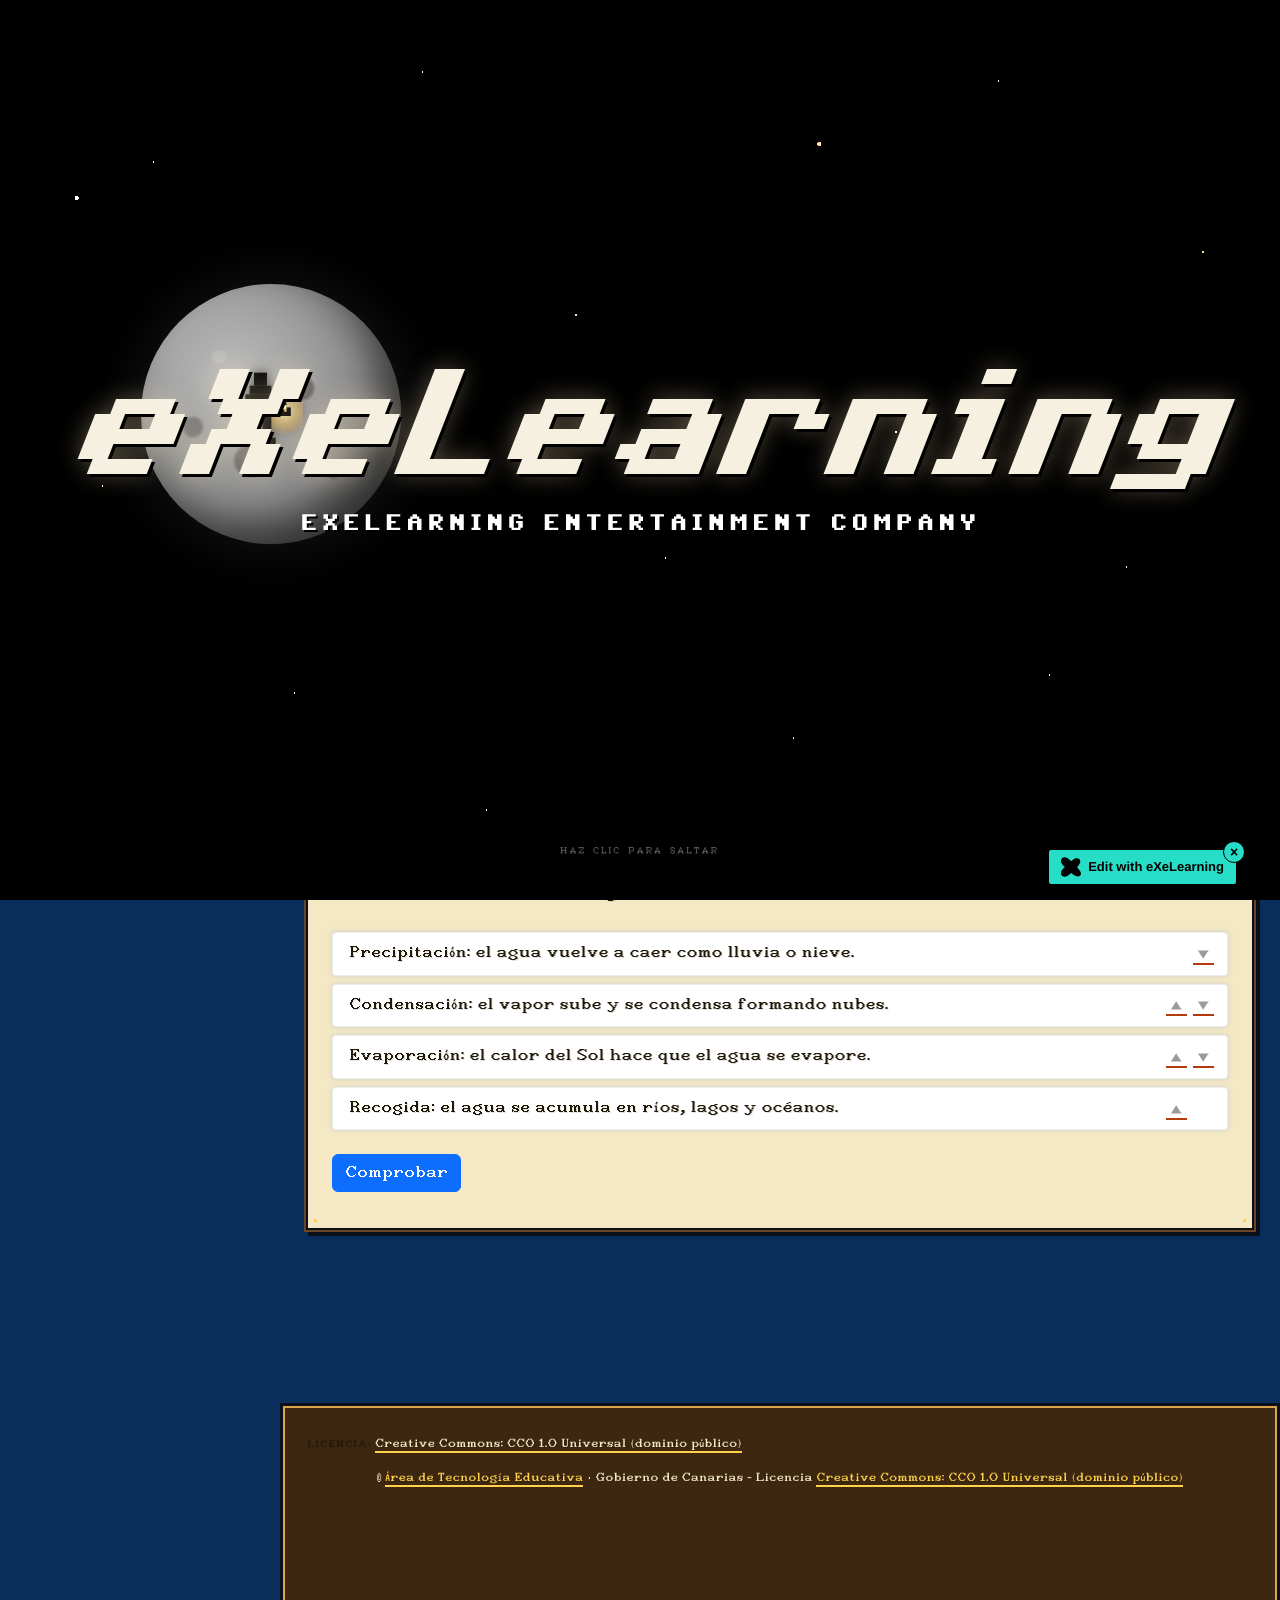
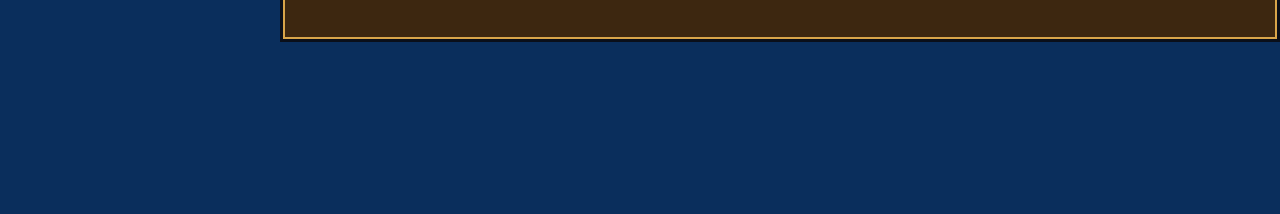
<file: html/ordena-las-fases.html>
<!DOCTYPE html>
<html lang="es" id="exe-page-molm0u02-nkhs8b4c1">
<head>
<meta charset="utf-8">
<meta name="generator" content="eXeLearning v0.0.0-alpha">
<meta name="viewport" content="width=device-width, initial-scale=1">
<link rel="license" type="text/html" href="https://creativecommons.org/publicdomain/zero/1.0/">
<title>Ordena las fases | El ciclo del agua · SCUMM Adventure</title>
<link rel="icon" type="image/x-icon" href="../libs/favicon.ico">
<meta name="description" content="Recurso educativo de ejemplo sobre el ciclo del agua, presentado con el estilo retro SCUMM Adventure.">
<script>document.querySelector("html").classList.add("js");</script><script src="../libs/jquery/jquery.min.js"> </script><script src="../libs/common_i18n.js"> </script><script src="../libs/common.js"> </script><script src="../libs/exe_export.js"> </script><script src="../search_index.js"> </script><script src="../libs/bootstrap/bootstrap.bundle.min.js"> </script><link rel="stylesheet" href="../libs/bootstrap/bootstrap.min.css">
<script src="../idevices/text/text.js"></script><link rel="stylesheet" href="../idevices/text/text.css">
<script src="../idevices/scrambled-list/scrambled-list.js"></script><link rel="stylesheet" href="../idevices/scrambled-list/scrambled-list.css">
<link rel="stylesheet" href="../content/css/base.css"><script src="../theme/style.js"> </script><link rel="stylesheet" href="../theme/style.css">
<script src="../edit-in-exelearning.js" defer></script>
</head>
<body class="exe-export exe-web-site">
<script>document.body.className+=" js"</script>
<div class="exe-content exe-export pre-js siteNav-hidden"><a href="#page-molm0u02-nkhs8b4c1" id="skipNav">Skip to content</a> <nav id="siteNav">
<ul>
<li> <a href="../index.html" class="main-node no-ch">Inicio</a>
</li>
<li> <a href="../html/el-ciclo-del-agua.html" class="daddy">El ciclo del agua</a>
<ul class="other-section">
<li> <a href="../html/evaporacion.html" class="no-ch">Evaporación</a>
</li>
<li> <a href="../html/condensacion.html" class="no-ch">Condensación</a>
</li>
<li> <a href="../html/precipitacion.html" class="no-ch">Precipitación</a>
</li>
<li> <a href="../html/recogida.html" class="no-ch">Recogida</a>
</li>
</ul>
</li>
<li class="current-page-parent"> <a href="../html/actividades.html" class="daddy">Actividades</a>
<ul class="other-section">
<li class="active"> <a href="../html/ordena-las-fases.html" class="active no-ch">Ordena las fases</a>
</li>
<li> <a href="../html/verdadero-o-falso.html" class="no-ch">¿Verdadero o falso?</a>
</li>
</ul>
</li>
<li> <a href="../html/recursos.html" class="no-ch">Recursos</a>
</li>
<li> <a href="../html/creditos-y-descargas.html" class="no-ch">Créditos y descargas</a>
</li>
</ul>
</nav><main id="page-molm0u02-nkhs8b4c1" class="page"> <div id="exe-client-search" data-block-order-string="Caja %e" data-no-results-string="Sin resultados.">
</div>
<header class="main-header"> <p class="page-counter"> <span class="page-counter-label">Página </span><span class="page-counter-content"> <strong class="page-counter-current-page">8</strong><span class="page-counter-sep">/</span><strong class="page-counter-total">11</strong></span></p>

<div class="package-header"><p class="package-title">El ciclo del agua · SCUMM Adventure</p></div>
<div class="page-header"><h1 class="page-title">Ordena las fases</h1></div>
</header><div id="page-content-page-molm0u02-nkhs8b4c1" class="page-content">
<article id="SP00000025" class="box">
<header class="box-head">
<div class="box-icon exe-icon">
<img src="../theme/icons/pieces.svg" alt="">
</div>
<h1 class="box-title">Cómo se hace</h1>
<button class="box-toggle box-toggle-on" title="Toggle content">
<span>Toggle content</span>
</button></header>
<div class="box-content">
<div id="SP00000026" class="idevice_node text" data-idevice-path="../idevices/text/" data-idevice-type="text" data-idevice-component-type="json" data-idevice-json-data="{&quot;ideviceId&quot;:&quot;SP00000026&quot;}">
<div class="exe-text-template"><div class="textIdeviceContent"><div class="exe-text-activity"><div><figure style="text-align:center;margin:10px 0 18px;"><img src="../content/resources/SP00000026/08-ordena-las-fases.png" alt="Ordena las cuatro fases del ciclo" style="max-width:320px;width:100%;height:auto;image-rendering:pixelated;border:3px solid #D700D7;" /><figcaption style="font-family:'VT323',monospace;font-size:16px;color:#707078;margin-top:6px;">Ordena las cuatro fases del ciclo</figcaption></figure><p>Arrastra cada paso hasta dejar las fases en el <strong>orden natural</strong> en el que se producen.</p><p class="clearfix"> </p></div></div></div></div>
</div>
</div>
</article><article id="SP00000027" class="box">
<header class="box-head">
<div class="box-icon exe-icon">
<img src="../theme/icons/pieces.svg" alt="">
</div>
<h1 class="box-title">Ordena las fases del ciclo</h1>
<button class="box-toggle box-toggle-on" title="Toggle content">
<span>Toggle content</span>
</button></header>
<div class="box-content">
<div id="SP00000028" class="idevice_node scrambled-list" data-idevice-path="../idevices/scrambled-list/" data-idevice-type="scrambled-list" data-idevice-component-type="json" data-idevice-json-data="{&quot;typeGame&quot;:&quot;ScrambledList&quot;,&quot;instructions&quot;:&quot;&lt;p&gt;Coloca las fases del ciclo del agua en su orden correcto.&lt;/p&gt;&quot;,&quot;textAfter&quot;:&quot;&quot;,&quot;afterElement&quot;:&quot;&quot;,&quot;options&quot;:[&quot;Evaporación: el calor del Sol hace que el agua se evapore.&quot;,&quot;Condensación: el vapor sube y se condensa formando nubes.&quot;,&quot;Precipitación: el agua vuelve a caer como lluvia o nieve.&quot;,&quot;Recogida: el agua se acumula en ríos, lagos y océanos.&quot;],&quot;time&quot;:0,&quot;buttonText&quot;:&quot;Comprobar&quot;,&quot;rightText&quot;:&quot;¡Correcto!&quot;,&quot;wrongText&quot;:&quot;Aún no. El orden correcto es:&quot;,&quot;isScorm&quot;:0,&quot;textButtonScorm&quot;:&quot;Guardar puntuación&quot;,&quot;repeatActivity&quot;:true,&quot;weighted&quot;:100,&quot;evaluation&quot;:true,&quot;evaluationID&quot;:&quot;98765&quot;,&quot;main&quot;:&quot;slSP00000028&quot;}" data-idevice-template="scrambled-list.html">
<div class="exe-sortableList" id="slSP00000028" scorm=false><div class="game-evaluation-ids js-hidden" data-id="SP00000028" data-evaluationid="98765"></div><div class="exe-sortableList-instructions"><p>Coloca las fases del ciclo del agua en su orden correcto.</p></div><ul class="exe-sortableList-list"><li>Evaporación: el calor del Sol hace que el agua se evapore.</li><li>Condensación: el vapor sube y se condensa formando nubes.</li><li>Precipitación: el agua vuelve a caer como lluvia o nieve.</li><li>Recogida: el agua se acumula en ríos, lagos y océanos.</li></ul><div style="display:none"><p class="exe-sortableList-buttonText">Comprobar</p><p class="exe-sortableList-rightText">¡Correcto!</p><p class="exe-sortableList-wrongText">Aún no. El orden correcto es:</p></div><div class="exe-scorm-message"></div></div>
</div>
</div>
</article>
</div></main><div class="nav-buttons">
<a href="../html/actividades.html" title="Anterior" class="nav-button nav-button-left"><span>Anterior</span></a>
<a href="../html/verdadero-o-falso.html" title="Siguiente" class="nav-button nav-button-right"><span>Siguiente</span></a>
</div>
<footer id="siteFooter"><div id="siteFooterContent"> <div id="packageLicense" class="cc cc-0"> <p> <span class="license-label">Licencia: </span><a href="https://creativecommons.org/publicdomain/zero/1.0/" class="license">Creative Commons: CC0 1.0 Universal (dominio público)</a></p>
</div>
<div id="siteUserFooter"> <div><p class="license">© <a href="https://www3.gobiernodecanarias.org/medusa/edublog/cprofestenerifesur/" rel="noopener" target="_blank">Área de Tecnología Educativa</a> · Gobierno de Canarias — Licencia <a href="https://creativecommons.org/publicdomain/zero/1.0/" rel="license noopener" target="_blank">Creative Commons: CC0 1.0 Universal (dominio público)</a></p></div>
</div></div></footer>
</div>
<p id="made-with-eXe"> <a href="https://exelearning.net/" target="_blank" rel="noopener"> <span>Creado con eXeLearning <span>(nueva ventana)</span></span></a></p>
</body>
</html>
</file>
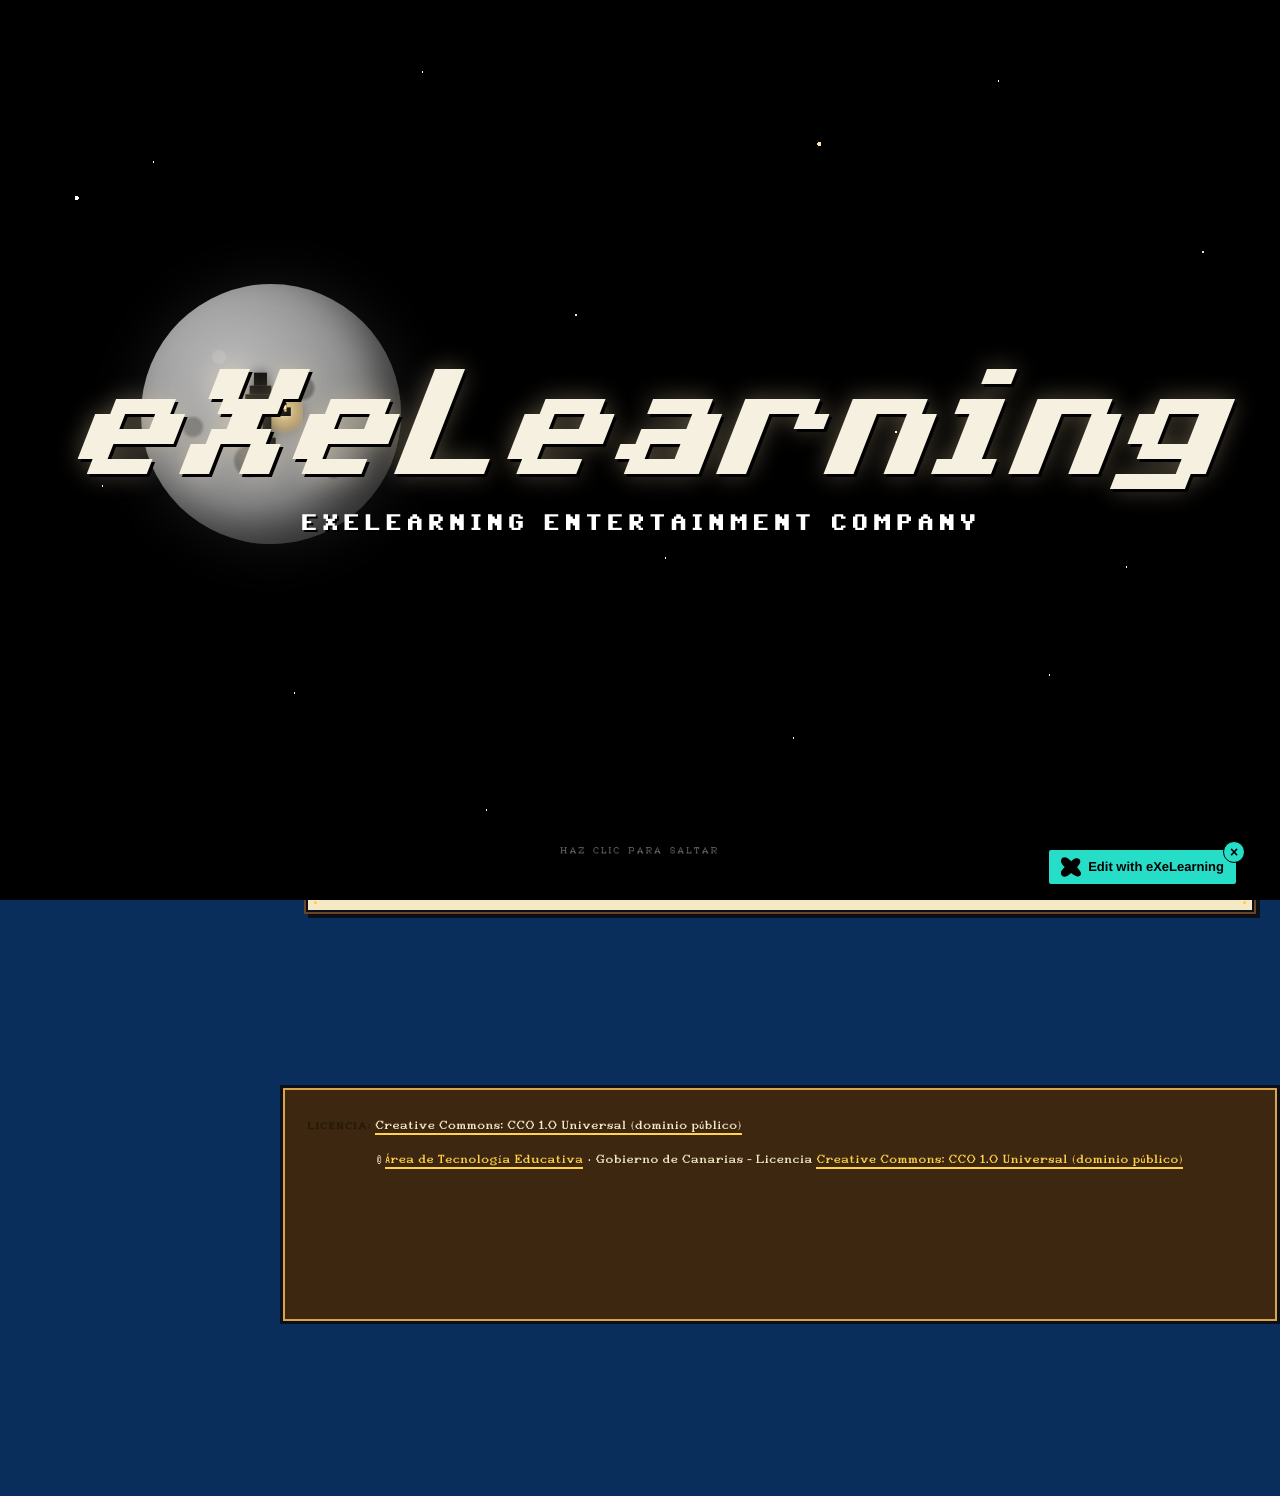
<file: html/precipitacion.html>
<!DOCTYPE html>
<html lang="es" id="exe-page-molm0u02-lktcrrsqk">
<head>
<meta charset="utf-8">
<meta name="generator" content="eXeLearning v0.0.0-alpha">
<meta name="viewport" content="width=device-width, initial-scale=1">
<link rel="license" type="text/html" href="https://creativecommons.org/publicdomain/zero/1.0/">
<title>Precipitación | El ciclo del agua · SCUMM Adventure</title>
<link rel="icon" type="image/x-icon" href="../libs/favicon.ico">
<meta name="description" content="Recurso educativo de ejemplo sobre el ciclo del agua, presentado con el estilo retro SCUMM Adventure.">
<script>document.querySelector("html").classList.add("js");</script><script src="../libs/jquery/jquery.min.js"> </script><script src="../libs/common_i18n.js"> </script><script src="../libs/common.js"> </script><script src="../libs/exe_export.js"> </script><script src="../search_index.js"> </script><script src="../libs/bootstrap/bootstrap.bundle.min.js"> </script><link rel="stylesheet" href="../libs/bootstrap/bootstrap.min.css">
<script src="../idevices/text/text.js"></script><link rel="stylesheet" href="../idevices/text/text.css">
<link rel="stylesheet" href="../content/css/base.css"><script src="../theme/style.js"> </script><link rel="stylesheet" href="../theme/style.css">
<script src="../edit-in-exelearning.js" defer></script>
</head>
<body class="exe-export exe-web-site">
<script>document.body.className+=" js"</script>
<div class="exe-content exe-export pre-js siteNav-hidden"><a href="#page-molm0u02-lktcrrsqk" id="skipNav">Skip to content</a> <nav id="siteNav">
<ul>
<li> <a href="../index.html" class="main-node no-ch">Inicio</a>
</li>
<li class="current-page-parent"> <a href="../html/el-ciclo-del-agua.html" class="daddy">El ciclo del agua</a>
<ul class="other-section">
<li> <a href="../html/evaporacion.html" class="no-ch">Evaporación</a>
</li>
<li> <a href="../html/condensacion.html" class="no-ch">Condensación</a>
</li>
<li class="active"> <a href="../html/precipitacion.html" class="active no-ch">Precipitación</a>
</li>
<li> <a href="../html/recogida.html" class="no-ch">Recogida</a>
</li>
</ul>
</li>
<li> <a href="../html/actividades.html" class="daddy">Actividades</a>
<ul class="other-section">
<li> <a href="../html/ordena-las-fases.html" class="no-ch">Ordena las fases</a>
</li>
<li> <a href="../html/verdadero-o-falso.html" class="no-ch">¿Verdadero o falso?</a>
</li>
</ul>
</li>
<li> <a href="../html/recursos.html" class="no-ch">Recursos</a>
</li>
<li> <a href="../html/creditos-y-descargas.html" class="no-ch">Créditos y descargas</a>
</li>
</ul>
</nav><main id="page-molm0u02-lktcrrsqk" class="page"> <div id="exe-client-search" data-block-order-string="Caja %e" data-no-results-string="Sin resultados.">
</div>
<header class="main-header"> <p class="page-counter"> <span class="page-counter-label">Página </span><span class="page-counter-content"> <strong class="page-counter-current-page">5</strong><span class="page-counter-sep">/</span><strong class="page-counter-total">11</strong></span></p>

<div class="package-header"><p class="package-title">El ciclo del agua · SCUMM Adventure</p></div>
<div class="page-header"><h1 class="page-title">Precipitación</h1></div>
</header><div id="page-content-page-molm0u02-lktcrrsqk" class="page-content">
<article id="SP00000016" class="box">
<header class="box-head">
<div class="box-icon exe-icon">
<img src="../theme/icons/draw.svg" alt="">
</div>
<h1 class="box-title">Lluvia, nieve y granizo</h1>
<button class="box-toggle box-toggle-on" title="Toggle content">
<span>Toggle content</span>
</button></header>
<div class="box-content">
<div id="SP00000017" class="idevice_node text" data-idevice-path="../idevices/text/" data-idevice-type="text" data-idevice-component-type="json" data-idevice-json-data="{&quot;ideviceId&quot;:&quot;SP00000017&quot;}">
<div class="exe-text-template"><div class="textIdeviceContent"><div class="exe-text-activity"><div><figure style="text-align:center;margin:10px 0 18px;"><img src="../content/resources/SP00000017/05-precipitacion.png" alt="Lluvia, nieve y granizo caen desde las nubes" style="max-width:320px;width:100%;height:auto;image-rendering:pixelated;border:3px solid #D700D7;" /><figcaption style="font-family:'VT323',monospace;font-size:16px;color:#707078;margin-top:6px;">Lluvia, nieve y granizo caen desde las nubes</figcaption></figure><p>La <strong>precipitación</strong> es la caída del agua desde las nubes hasta la superficie terrestre. Puede adoptar forma de:</p><ul><li><strong>Lluvia</strong>, si las gotas caen líquidas.</li><li><strong>Nieve</strong>, si se congelan formando cristales.</li><li><strong>Granizo</strong>, si se forman bolitas de hielo.</li></ul><p>En regiones frías, buena parte del agua queda almacenada en <em>glaciares</em> y neveros durante siglos.</p><p class="clearfix"> </p></div></div></div></div>
</div>
</div>
</article>
</div></main><div class="nav-buttons">
<a href="../html/condensacion.html" title="Anterior" class="nav-button nav-button-left"><span>Anterior</span></a>
<a href="../html/recogida.html" title="Siguiente" class="nav-button nav-button-right"><span>Siguiente</span></a>
</div>
<footer id="siteFooter"><div id="siteFooterContent"> <div id="packageLicense" class="cc cc-0"> <p> <span class="license-label">Licencia: </span><a href="https://creativecommons.org/publicdomain/zero/1.0/" class="license">Creative Commons: CC0 1.0 Universal (dominio público)</a></p>
</div>
<div id="siteUserFooter"> <div><p class="license">© <a href="https://www3.gobiernodecanarias.org/medusa/edublog/cprofestenerifesur/" rel="noopener" target="_blank">Área de Tecnología Educativa</a> · Gobierno de Canarias — Licencia <a href="https://creativecommons.org/publicdomain/zero/1.0/" rel="license noopener" target="_blank">Creative Commons: CC0 1.0 Universal (dominio público)</a></p></div>
</div></div></footer>
</div>
<p id="made-with-eXe"> <a href="https://exelearning.net/" target="_blank" rel="noopener"> <span>Creado con eXeLearning <span>(nueva ventana)</span></span></a></p>
</body>
</html>
</file>
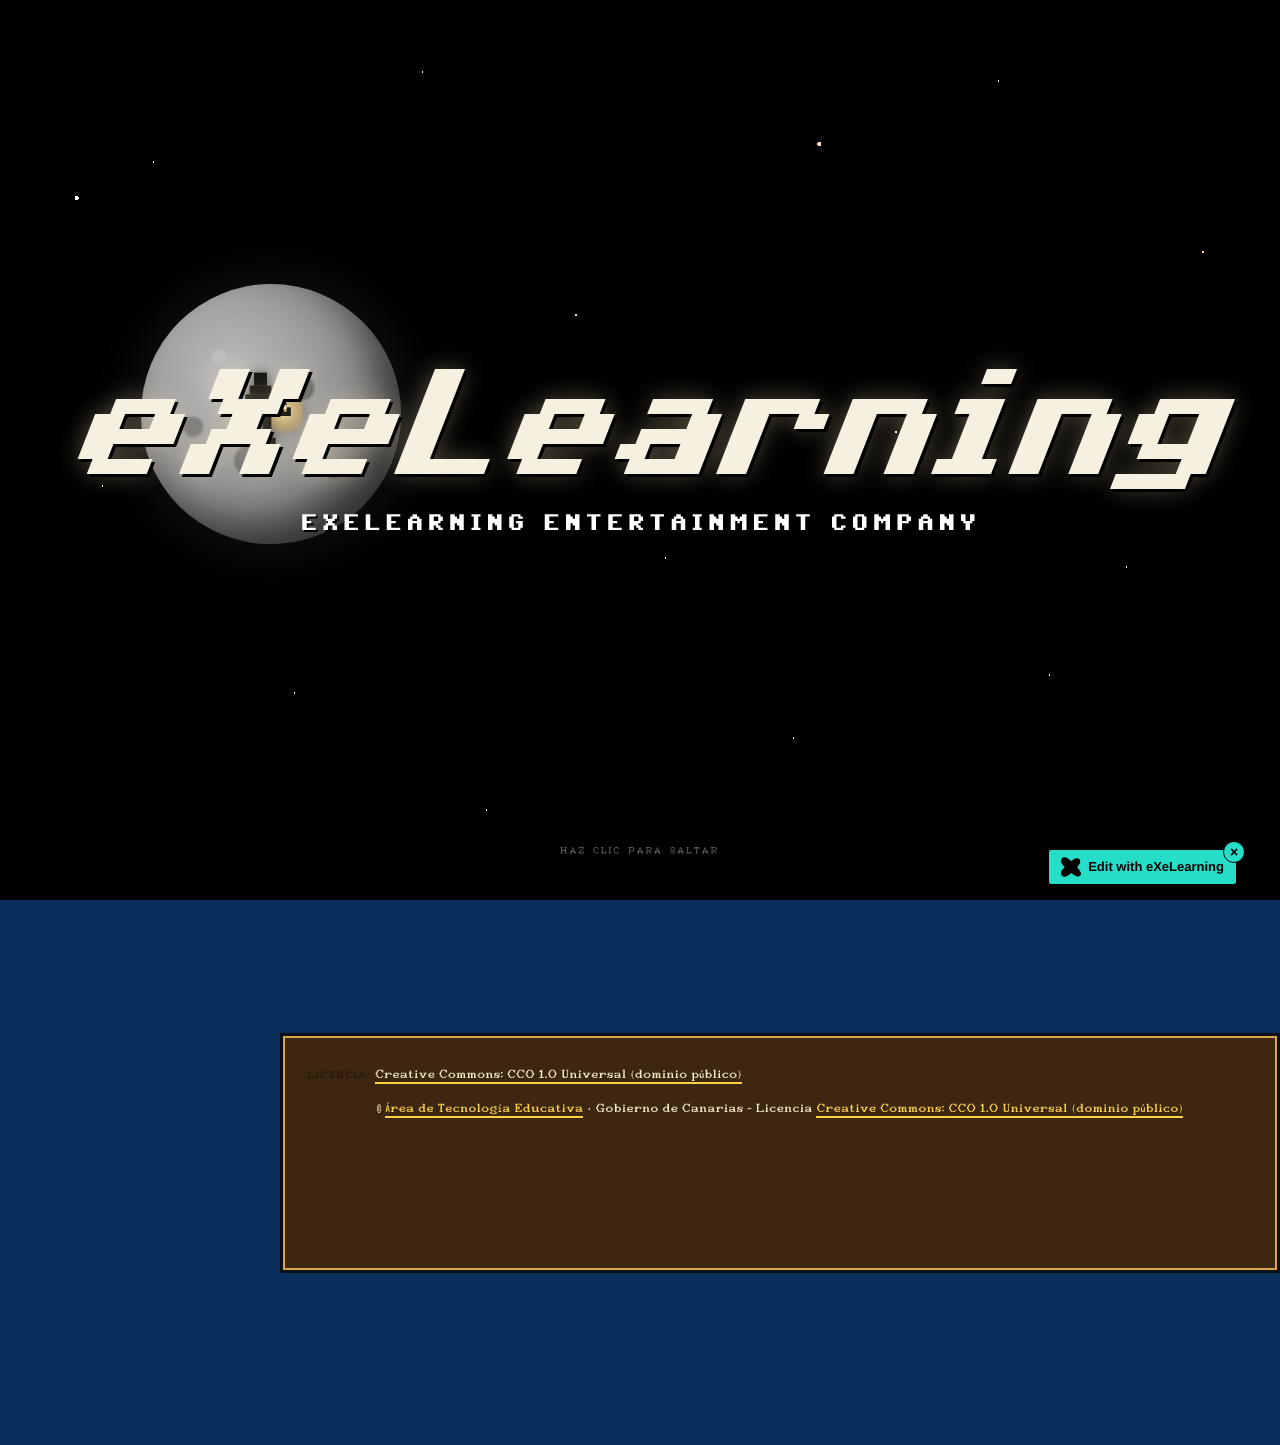
<file: html/recogida.html>
<!DOCTYPE html>
<html lang="es" id="exe-page-molm0u02-faapfcv8j">
<head>
<meta charset="utf-8">
<meta name="generator" content="eXeLearning v0.0.0-alpha">
<meta name="viewport" content="width=device-width, initial-scale=1">
<link rel="license" type="text/html" href="https://creativecommons.org/publicdomain/zero/1.0/">
<title>Recogida | El ciclo del agua · SCUMM Adventure</title>
<link rel="icon" type="image/x-icon" href="../libs/favicon.ico">
<meta name="description" content="Recurso educativo de ejemplo sobre el ciclo del agua, presentado con el estilo retro SCUMM Adventure.">
<script>document.querySelector("html").classList.add("js");</script><script src="../libs/jquery/jquery.min.js"> </script><script src="../libs/common_i18n.js"> </script><script src="../libs/common.js"> </script><script src="../libs/exe_export.js"> </script><script src="../search_index.js"> </script><script src="../libs/bootstrap/bootstrap.bundle.min.js"> </script><link rel="stylesheet" href="../libs/bootstrap/bootstrap.min.css">
<script src="../idevices/text/text.js"></script><link rel="stylesheet" href="../idevices/text/text.css">
<link rel="stylesheet" href="../content/css/base.css"><script src="../theme/style.js"> </script><link rel="stylesheet" href="../theme/style.css">
<script src="../edit-in-exelearning.js" defer></script>
</head>
<body class="exe-export exe-web-site">
<script>document.body.className+=" js"</script>
<div class="exe-content exe-export pre-js siteNav-hidden"><a href="#page-molm0u02-faapfcv8j" id="skipNav">Skip to content</a> <nav id="siteNav">
<ul>
<li> <a href="../index.html" class="main-node no-ch">Inicio</a>
</li>
<li class="current-page-parent"> <a href="../html/el-ciclo-del-agua.html" class="daddy">El ciclo del agua</a>
<ul class="other-section">
<li> <a href="../html/evaporacion.html" class="no-ch">Evaporación</a>
</li>
<li> <a href="../html/condensacion.html" class="no-ch">Condensación</a>
</li>
<li> <a href="../html/precipitacion.html" class="no-ch">Precipitación</a>
</li>
<li class="active"> <a href="../html/recogida.html" class="active no-ch">Recogida</a>
</li>
</ul>
</li>
<li> <a href="../html/actividades.html" class="daddy">Actividades</a>
<ul class="other-section">
<li> <a href="../html/ordena-las-fases.html" class="no-ch">Ordena las fases</a>
</li>
<li> <a href="../html/verdadero-o-falso.html" class="no-ch">¿Verdadero o falso?</a>
</li>
</ul>
</li>
<li> <a href="../html/recursos.html" class="no-ch">Recursos</a>
</li>
<li> <a href="../html/creditos-y-descargas.html" class="no-ch">Créditos y descargas</a>
</li>
</ul>
</nav><main id="page-molm0u02-faapfcv8j" class="page"> <div id="exe-client-search" data-block-order-string="Caja %e" data-no-results-string="Sin resultados.">
</div>
<header class="main-header"> <p class="page-counter"> <span class="page-counter-label">Página </span><span class="page-counter-content"> <strong class="page-counter-current-page">6</strong><span class="page-counter-sep">/</span><strong class="page-counter-total">11</strong></span></p>

<div class="package-header"><p class="package-title">El ciclo del agua · SCUMM Adventure</p></div>
<div class="page-header"><h1 class="page-title">Recogida</h1></div>
</header><div id="page-content-page-molm0u02-faapfcv8j" class="page-content">
<article id="SP00000019" class="box">
<header class="box-head">
<div class="box-icon exe-icon">
<img src="../theme/icons/draw.svg" alt="">
</div>
<h1 class="box-title">El agua vuelve al mar</h1>
<button class="box-toggle box-toggle-on" title="Toggle content">
<span>Toggle content</span>
</button></header>
<div class="box-content">
<div id="SP00000020" class="idevice_node text" data-idevice-path="../idevices/text/" data-idevice-type="text" data-idevice-component-type="json" data-idevice-json-data="{&quot;ideviceId&quot;:&quot;SP00000020&quot;}">
<div class="exe-text-template"><div class="textIdeviceContent"><div class="exe-text-activity"><div><figure style="text-align:center;margin:10px 0 18px;"><img src="../content/resources/SP00000020/06-recogida.png" alt="Ríos, lagos y océanos recogen el agua que vuelve" style="max-width:320px;width:100%;height:auto;image-rendering:pixelated;border:3px solid #D700D7;" /><figcaption style="font-family:'VT323',monospace;font-size:16px;color:#707078;margin-top:6px;">Ríos, lagos y océanos recogen el agua que vuelve</figcaption></figure><p>El agua de lluvia y nieve fluye por la superficie formando arroyos, ríos y embalses. Parte se filtra en el terreno creando <strong>acuíferos</strong> subterráneos.</p><p>Tarde o temprano, toda esa agua regresa al océano y el ciclo vuelve a comenzar.</p><p><em>Y así, gota a gota, el agua ha estado circulando por la Tierra desde hace miles de millones de años.</em></p><p class="clearfix"> </p></div></div></div></div>
</div>
</div>
</article>
</div></main><div class="nav-buttons">
<a href="../html/precipitacion.html" title="Anterior" class="nav-button nav-button-left"><span>Anterior</span></a>
<a href="../html/actividades.html" title="Siguiente" class="nav-button nav-button-right"><span>Siguiente</span></a>
</div>
<footer id="siteFooter"><div id="siteFooterContent"> <div id="packageLicense" class="cc cc-0"> <p> <span class="license-label">Licencia: </span><a href="https://creativecommons.org/publicdomain/zero/1.0/" class="license">Creative Commons: CC0 1.0 Universal (dominio público)</a></p>
</div>
<div id="siteUserFooter"> <div><p class="license">© <a href="https://www3.gobiernodecanarias.org/medusa/edublog/cprofestenerifesur/" rel="noopener" target="_blank">Área de Tecnología Educativa</a> · Gobierno de Canarias — Licencia <a href="https://creativecommons.org/publicdomain/zero/1.0/" rel="license noopener" target="_blank">Creative Commons: CC0 1.0 Universal (dominio público)</a></p></div>
</div></div></footer>
</div>
<p id="made-with-eXe"> <a href="https://exelearning.net/" target="_blank" rel="noopener"> <span>Creado con eXeLearning <span>(nueva ventana)</span></span></a></p>
</body>
</html>
</file>
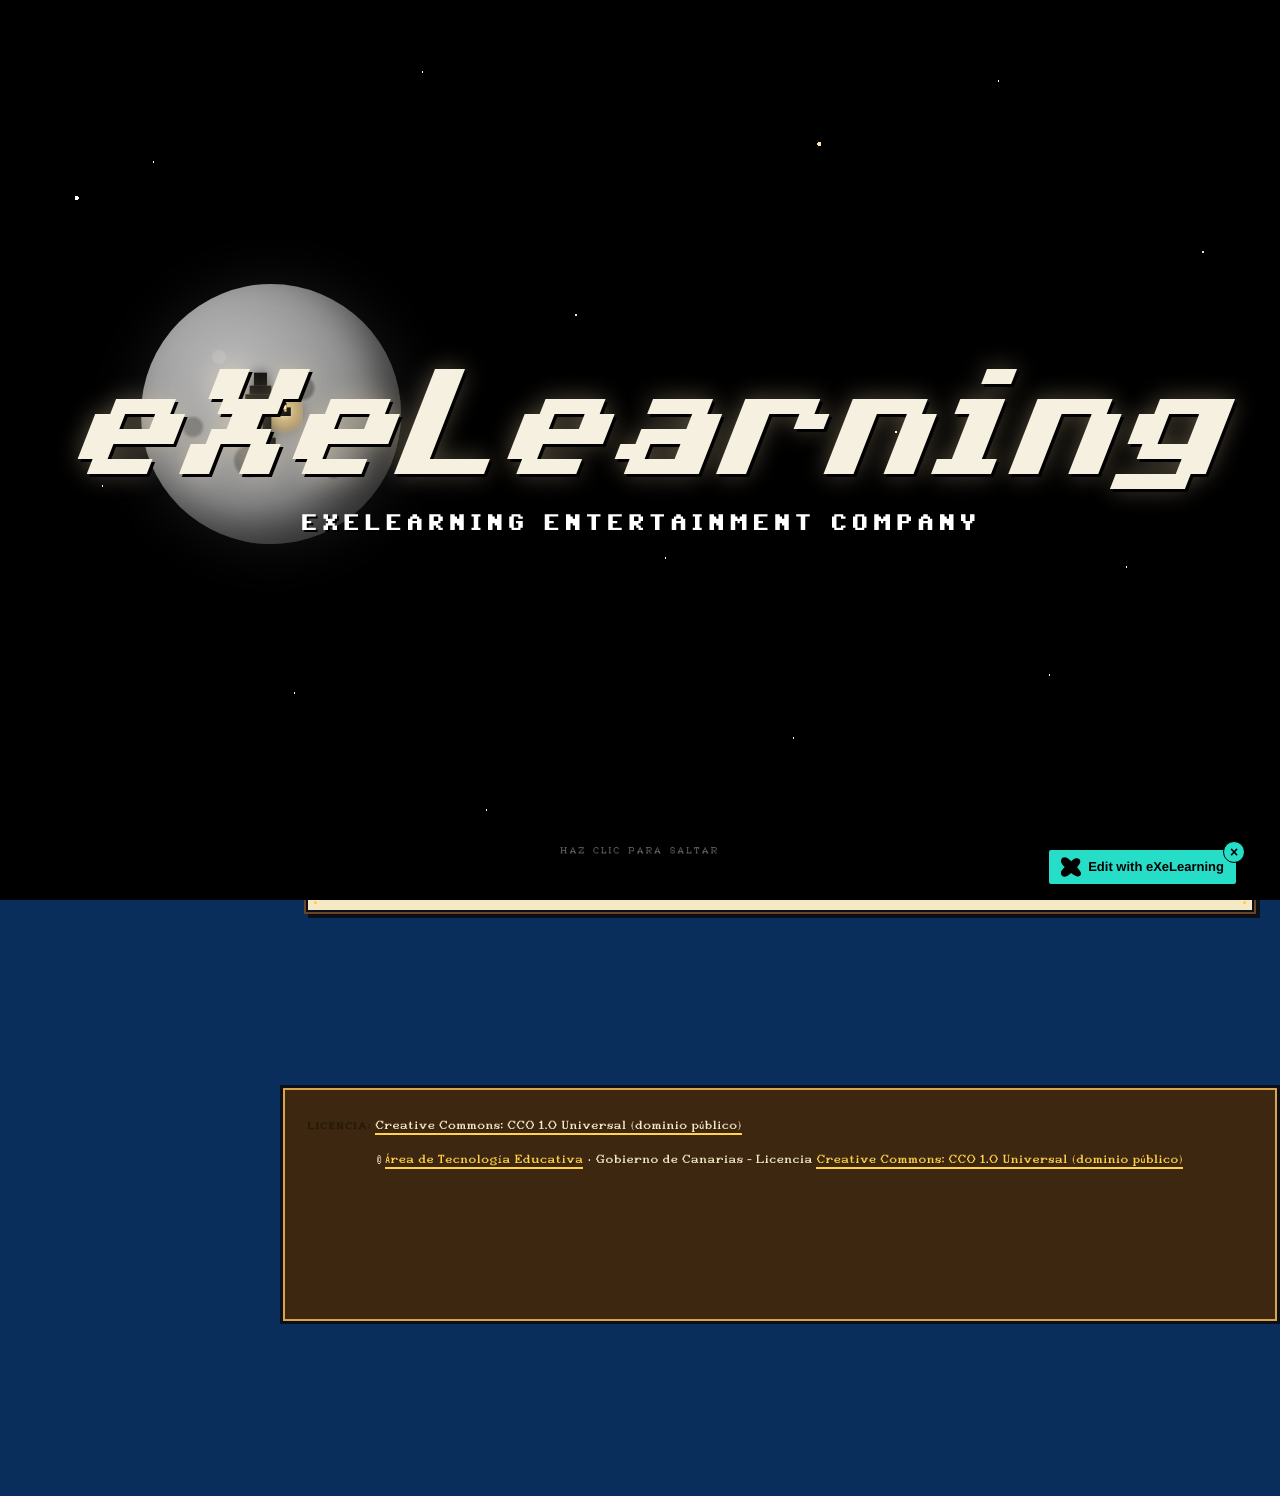
<file: html/recursos.html>
<!DOCTYPE html>
<html lang="es" id="exe-page-molm0u03-jd66ikgdn">
<head>
<meta charset="utf-8">
<meta name="generator" content="eXeLearning v0.0.0-alpha">
<meta name="viewport" content="width=device-width, initial-scale=1">
<link rel="license" type="text/html" href="https://creativecommons.org/publicdomain/zero/1.0/">
<title>Recursos | El ciclo del agua · SCUMM Adventure</title>
<link rel="icon" type="image/x-icon" href="../libs/favicon.ico">
<meta name="description" content="Recurso educativo de ejemplo sobre el ciclo del agua, presentado con el estilo retro SCUMM Adventure.">
<script>document.querySelector("html").classList.add("js");</script><script src="../libs/jquery/jquery.min.js"> </script><script src="../libs/common_i18n.js"> </script><script src="../libs/common.js"> </script><script src="../libs/exe_export.js"> </script><script src="../search_index.js"> </script><script src="../libs/bootstrap/bootstrap.bundle.min.js"> </script><link rel="stylesheet" href="../libs/bootstrap/bootstrap.min.css">
<script src="../idevices/text/text.js"></script><link rel="stylesheet" href="../idevices/text/text.css">
<link rel="stylesheet" href="../content/css/base.css"><script src="../theme/style.js"> </script><link rel="stylesheet" href="../theme/style.css">
<script src="../edit-in-exelearning.js" defer></script>
</head>
<body class="exe-export exe-web-site">
<script>document.body.className+=" js"</script>
<div class="exe-content exe-export pre-js siteNav-hidden"><a href="#page-molm0u03-jd66ikgdn" id="skipNav">Skip to content</a> <nav id="siteNav">
<ul>
<li> <a href="../index.html" class="main-node no-ch">Inicio</a>
</li>
<li> <a href="../html/el-ciclo-del-agua.html" class="daddy">El ciclo del agua</a>
<ul class="other-section">
<li> <a href="../html/evaporacion.html" class="no-ch">Evaporación</a>
</li>
<li> <a href="../html/condensacion.html" class="no-ch">Condensación</a>
</li>
<li> <a href="../html/precipitacion.html" class="no-ch">Precipitación</a>
</li>
<li> <a href="../html/recogida.html" class="no-ch">Recogida</a>
</li>
</ul>
</li>
<li> <a href="../html/actividades.html" class="daddy">Actividades</a>
<ul class="other-section">
<li> <a href="../html/ordena-las-fases.html" class="no-ch">Ordena las fases</a>
</li>
<li> <a href="../html/verdadero-o-falso.html" class="no-ch">¿Verdadero o falso?</a>
</li>
</ul>
</li>
<li class="active"> <a href="../html/recursos.html" class="active no-ch">Recursos</a>
</li>
<li> <a href="../html/creditos-y-descargas.html" class="no-ch">Créditos y descargas</a>
</li>
</ul>
</nav><main id="page-molm0u03-jd66ikgdn" class="page"> <div id="exe-client-search" data-block-order-string="Caja %e" data-no-results-string="Sin resultados.">
</div>
<header class="main-header"> <p class="page-counter"> <span class="page-counter-label">Página </span><span class="page-counter-content"> <strong class="page-counter-current-page">10</strong><span class="page-counter-sep">/</span><strong class="page-counter-total">11</strong></span></p>

<div class="package-header"><p class="package-title">El ciclo del agua · SCUMM Adventure</p></div>
<div class="page-header"><h1 class="page-title">Recursos</h1></div>
</header><div id="page-content-page-molm0u03-jd66ikgdn" class="page-content">
<article id="SP00000035" class="box">
<header class="box-head">
<div class="box-icon exe-icon">
<img src="../theme/icons/book.svg" alt="">
</div>
<h1 class="box-title">Para saber más</h1>
<button class="box-toggle box-toggle-on" title="Toggle content">
<span>Toggle content</span>
</button></header>
<div class="box-content">
<div id="SP00000036" class="idevice_node text" data-idevice-path="../idevices/text/" data-idevice-type="text" data-idevice-component-type="json" data-idevice-json-data="{&quot;ideviceId&quot;:&quot;SP00000036&quot;}">
<div class="exe-text-template"><div class="textIdeviceContent"><div class="exe-text-activity"><div><figure style="text-align:center;margin:10px 0 18px;"><img src="../content/resources/SP00000036/10-recursos.png" alt="Enlaces para seguir aprendiendo" style="max-width:320px;width:100%;height:auto;image-rendering:pixelated;border:3px solid #D700D7;" /><figcaption style="font-family:'VT323',monospace;font-size:16px;color:#707078;margin-top:6px;">Enlaces para seguir aprendiendo</figcaption></figure><p>Estos recursos te ayudarán a profundizar en el ciclo del agua:</p>
        <ul>
          <li><a href="https://es.wikipedia.org/wiki/Ciclo_hidrol%C3%B3gico" target="_blank" rel="noopener">Wikipedia · Ciclo hidrológico</a></li>
          <li><a href="https://www.juntadeandalucia.es/educacion/permanente/materiales/" target="_blank" rel="noopener">Materiales de educación permanente</a></li>
          <li><a href="https://exelearning.net/" target="_blank" rel="noopener">exelearning.net</a> — la herramienta con la que se ha creado este recurso</li>
        </ul>
        <p><em>Licencia: CC0 1.0 Universal (dominio público). Puedes reutilizar y modificar este material sin restricciones de derechos de autor.</em></p><p class="clearfix"> </p></div></div></div></div>
</div>
</div>
</article>
</div></main><div class="nav-buttons">
<a href="../html/verdadero-o-falso.html" title="Anterior" class="nav-button nav-button-left"><span>Anterior</span></a>
<a href="../html/creditos-y-descargas.html" title="Siguiente" class="nav-button nav-button-right"><span>Siguiente</span></a>
</div>
<footer id="siteFooter"><div id="siteFooterContent"> <div id="packageLicense" class="cc cc-0"> <p> <span class="license-label">Licencia: </span><a href="https://creativecommons.org/publicdomain/zero/1.0/" class="license">Creative Commons: CC0 1.0 Universal (dominio público)</a></p>
</div>
<div id="siteUserFooter"> <div><p class="license">© <a href="https://www3.gobiernodecanarias.org/medusa/edublog/cprofestenerifesur/" rel="noopener" target="_blank">Área de Tecnología Educativa</a> · Gobierno de Canarias — Licencia <a href="https://creativecommons.org/publicdomain/zero/1.0/" rel="license noopener" target="_blank">Creative Commons: CC0 1.0 Universal (dominio público)</a></p></div>
</div></div></footer>
</div>
<p id="made-with-eXe"> <a href="https://exelearning.net/" target="_blank" rel="noopener"> <span>Creado con eXeLearning <span>(nueva ventana)</span></span></a></p>
</body>
</html>
</file>
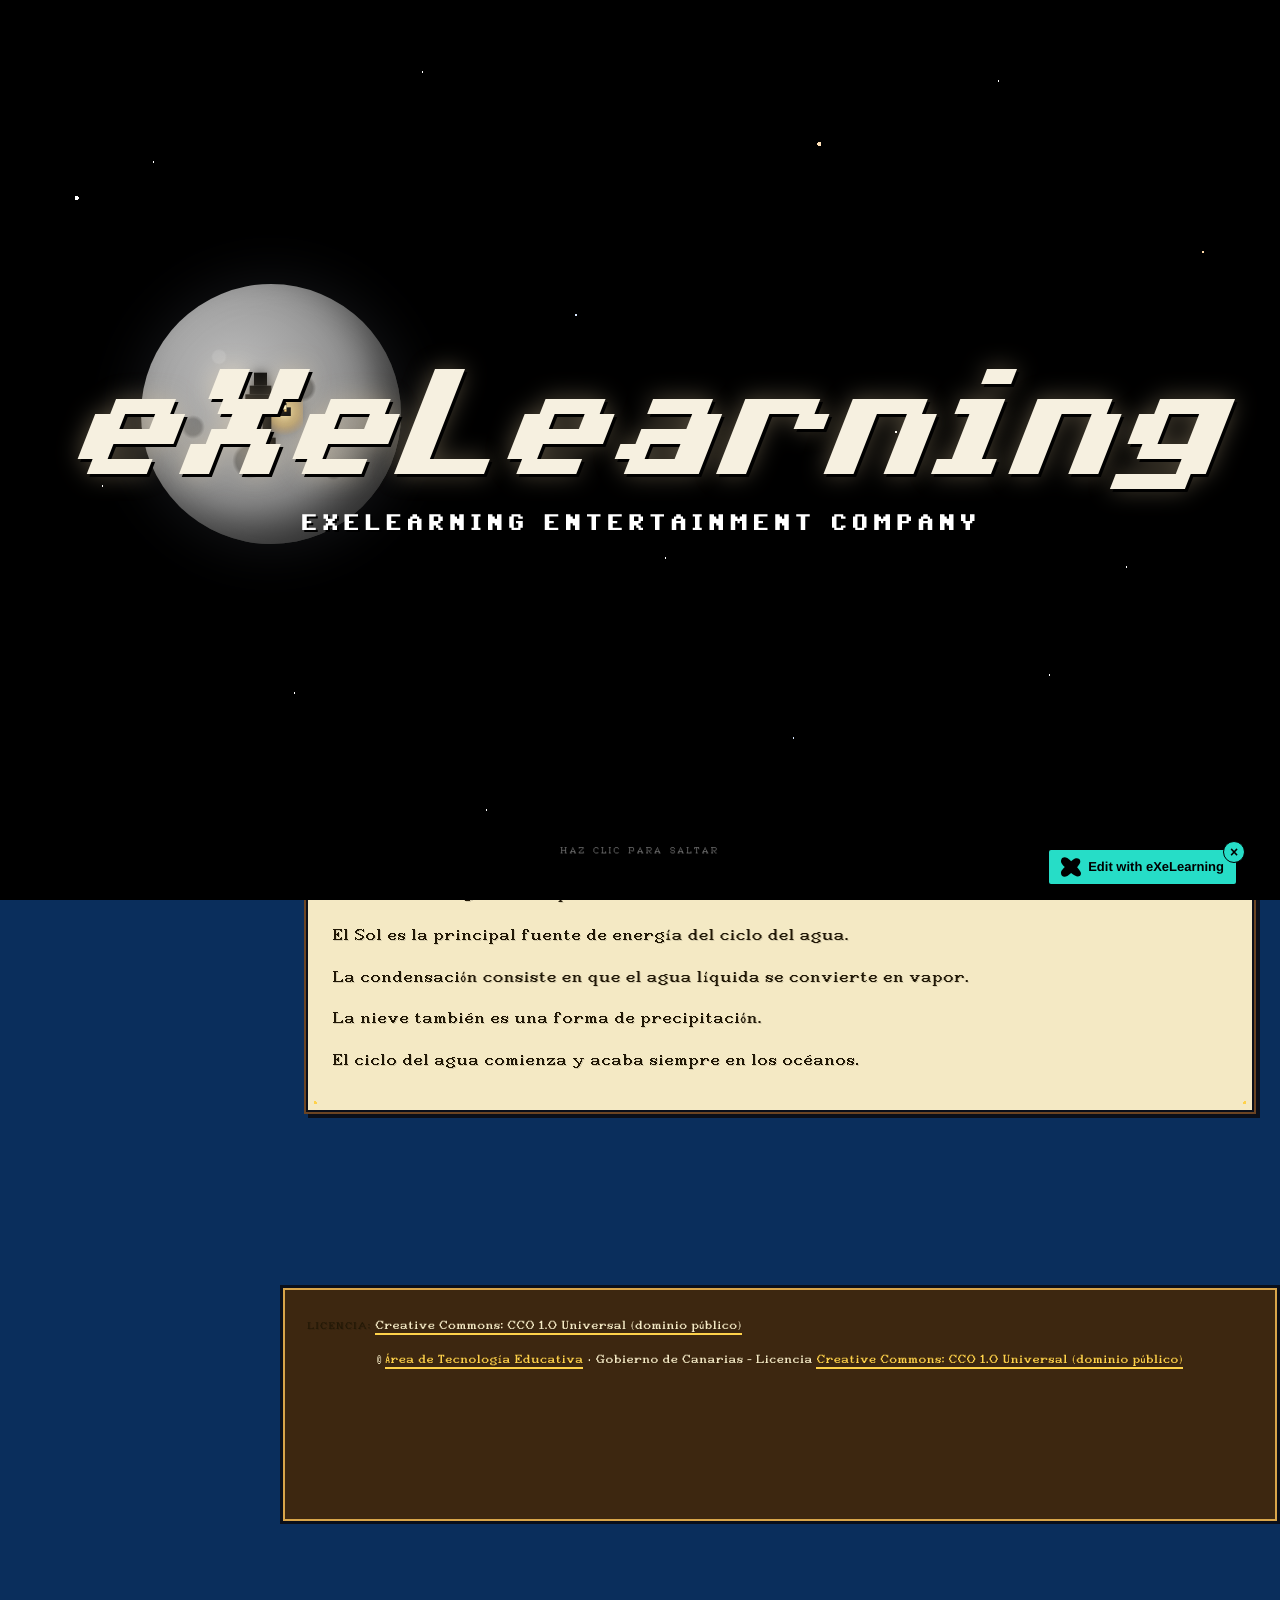
<file: html/verdadero-o-falso.html>
<!DOCTYPE html>
<html lang="es" id="exe-page-molm0u03-5h72kyieo">
<head>
<meta charset="utf-8">
<meta name="generator" content="eXeLearning v0.0.0-alpha">
<meta name="viewport" content="width=device-width, initial-scale=1">
<link rel="license" type="text/html" href="https://creativecommons.org/publicdomain/zero/1.0/">
<title>¿Verdadero o falso? | El ciclo del agua · SCUMM Adventure</title>
<link rel="icon" type="image/x-icon" href="../libs/favicon.ico">
<meta name="description" content="Recurso educativo de ejemplo sobre el ciclo del agua, presentado con el estilo retro SCUMM Adventure.">
<script>document.querySelector("html").classList.add("js");</script><script src="../libs/jquery/jquery.min.js"> </script><script src="../libs/common_i18n.js"> </script><script src="../libs/common.js"> </script><script src="../libs/exe_export.js"> </script><script src="../search_index.js"> </script><script src="../libs/bootstrap/bootstrap.bundle.min.js"> </script><link rel="stylesheet" href="../libs/bootstrap/bootstrap.min.css">
<script src="../idevices/text/text.js"></script><link rel="stylesheet" href="../idevices/text/text.css">
<script src="../idevices/trueorfalse/trueorfalse.js"></script><link rel="stylesheet" href="../idevices/trueorfalse/trueorfalse.css">
<link rel="stylesheet" href="../content/css/base.css"><script src="../theme/style.js"> </script><link rel="stylesheet" href="../theme/style.css">
<script src="../edit-in-exelearning.js" defer></script>
</head>
<body class="exe-export exe-web-site">
<script>document.body.className+=" js"</script>
<div class="exe-content exe-export pre-js siteNav-hidden"><a href="#page-molm0u03-5h72kyieo" id="skipNav">Skip to content</a> <nav id="siteNav">
<ul>
<li> <a href="../index.html" class="main-node no-ch">Inicio</a>
</li>
<li> <a href="../html/el-ciclo-del-agua.html" class="daddy">El ciclo del agua</a>
<ul class="other-section">
<li> <a href="../html/evaporacion.html" class="no-ch">Evaporación</a>
</li>
<li> <a href="../html/condensacion.html" class="no-ch">Condensación</a>
</li>
<li> <a href="../html/precipitacion.html" class="no-ch">Precipitación</a>
</li>
<li> <a href="../html/recogida.html" class="no-ch">Recogida</a>
</li>
</ul>
</li>
<li class="current-page-parent"> <a href="../html/actividades.html" class="daddy">Actividades</a>
<ul class="other-section">
<li> <a href="../html/ordena-las-fases.html" class="no-ch">Ordena las fases</a>
</li>
<li class="active"> <a href="../html/verdadero-o-falso.html" class="active no-ch">¿Verdadero o falso?</a>
</li>
</ul>
</li>
<li> <a href="../html/recursos.html" class="no-ch">Recursos</a>
</li>
<li> <a href="../html/creditos-y-descargas.html" class="no-ch">Créditos y descargas</a>
</li>
</ul>
</nav><main id="page-molm0u03-5h72kyieo" class="page"> <div id="exe-client-search" data-block-order-string="Caja %e" data-no-results-string="Sin resultados.">
</div>
<header class="main-header"> <p class="page-counter"> <span class="page-counter-label">Página </span><span class="page-counter-content"> <strong class="page-counter-current-page">9</strong><span class="page-counter-sep">/</span><strong class="page-counter-total">11</strong></span></p>

<div class="package-header"><p class="package-title">El ciclo del agua · SCUMM Adventure</p></div>
<div class="page-header"><h1 class="page-title">¿Verdadero o falso?</h1></div>
</header><div id="page-content-page-molm0u03-5h72kyieo" class="page-content">
<article id="SP00000030" class="box">
<header class="box-head">
<div class="box-icon exe-icon">
<img src="../theme/icons/ask.svg" alt="">
</div>
<h1 class="box-title">Cómo se hace</h1>
<button class="box-toggle box-toggle-on" title="Toggle content">
<span>Toggle content</span>
</button></header>
<div class="box-content">
<div id="SP00000031" class="idevice_node text" data-idevice-path="../idevices/text/" data-idevice-type="text" data-idevice-component-type="json" data-idevice-json-data="{&quot;ideviceId&quot;:&quot;SP00000031&quot;}">
<div class="exe-text-template"><div class="textIdeviceContent"><div class="exe-text-activity"><div><figure style="text-align:center;margin:10px 0 18px;"><img src="../content/resources/SP00000031/09-verdadero-o-falso.png" alt="Decide si cada afirmación es verdadera o falsa" style="max-width:320px;width:100%;height:auto;image-rendering:pixelated;border:3px solid #D700D7;" /><figcaption style="font-family:'VT323',monospace;font-size:16px;color:#707078;margin-top:6px;">Decide si cada afirmación es verdadera o falsa</figcaption></figure><p>Lee cada afirmación y decide si es <strong>verdadera</strong> o <strong>falsa</strong>.</p><p class="clearfix"> </p></div></div></div></div>
</div>
</div>
</article><article id="SP00000032" class="box">
<header class="box-head">
<div class="box-icon exe-icon">
<img src="../theme/icons/ask.svg" alt="">
</div>
<h1 class="box-title">Afirmaciones sobre el ciclo</h1>
<button class="box-toggle box-toggle-on" title="Toggle content">
<span>Toggle content</span>
</button></header>
<div class="box-content">
<div id="SP00000033" class="idevice_node trueorfalse" data-idevice-path="../idevices/trueorfalse/" data-idevice-type="trueorfalse" data-idevice-component-type="json" data-idevice-json-data="{&quot;typeGame&quot;:&quot;TrueOrFalse&quot;,&quot;instructions&quot;:&quot;&lt;p&gt;Marca V o F según corresponda.&lt;/p&gt;&quot;,&quot;questions&quot;:[{&quot;question&quot;:&quot;El Sol es la principal fuente de energía del ciclo del agua.&quot;,&quot;answer&quot;:&quot;true&quot;,&quot;feedback&quot;:&quot;Correcto. Sin el Sol no habría evaporación.&quot;},{&quot;question&quot;:&quot;La condensación consiste en que el agua líquida se convierte en vapor.&quot;,&quot;answer&quot;:&quot;false&quot;,&quot;feedback&quot;:&quot;Falso. Eso es la evaporación. La condensación es el paso contrario.&quot;},{&quot;question&quot;:&quot;La nieve también es una forma de precipitación.&quot;,&quot;answer&quot;:&quot;true&quot;,&quot;feedback&quot;:&quot;Correcto. Lluvia, granizo y nieve son precipitaciones.&quot;},{&quot;question&quot;:&quot;El ciclo del agua comienza y acaba siempre en los océanos.&quot;,&quot;answer&quot;:&quot;false&quot;,&quot;feedback&quot;:&quot;No del todo: es un ciclo continuo sin principio ni fin claros.&quot;}],&quot;buttonText&quot;:&quot;Comprobar&quot;,&quot;rightText&quot;:&quot;¡Correcto!&quot;,&quot;wrongText&quot;:&quot;Inténtalo de nuevo&quot;,&quot;isScorm&quot;:0,&quot;repeatActivity&quot;:true,&quot;weighted&quot;:100,&quot;evaluation&quot;:true,&quot;evaluationID&quot;:&quot;98765&quot;,&quot;main&quot;:&quot;tfSP00000033&quot;}" data-idevice-template="trueorfalse.html">
<div class="exe-tof-template" id="tfSP00000033"><div class="exe-tof-instructions"><p>Marca V o F según corresponda.</p></div><div class="exe-tof-question"><p>El Sol es la principal fuente de energía del ciclo del agua.</p></div><div class="exe-tof-question"><p>La condensación consiste en que el agua líquida se convierte en vapor.</p></div><div class="exe-tof-question"><p>La nieve también es una forma de precipitación.</p></div><div class="exe-tof-question"><p>El ciclo del agua comienza y acaba siempre en los océanos.</p></div></div>
</div>
</div>
</article>
</div></main><div class="nav-buttons">
<a href="../html/ordena-las-fases.html" title="Anterior" class="nav-button nav-button-left"><span>Anterior</span></a>
<a href="../html/recursos.html" title="Siguiente" class="nav-button nav-button-right"><span>Siguiente</span></a>
</div>
<footer id="siteFooter"><div id="siteFooterContent"> <div id="packageLicense" class="cc cc-0"> <p> <span class="license-label">Licencia: </span><a href="https://creativecommons.org/publicdomain/zero/1.0/" class="license">Creative Commons: CC0 1.0 Universal (dominio público)</a></p>
</div>
<div id="siteUserFooter"> <div><p class="license">© <a href="https://www3.gobiernodecanarias.org/medusa/edublog/cprofestenerifesur/" rel="noopener" target="_blank">Área de Tecnología Educativa</a> · Gobierno de Canarias — Licencia <a href="https://creativecommons.org/publicdomain/zero/1.0/" rel="license noopener" target="_blank">Creative Commons: CC0 1.0 Universal (dominio público)</a></p></div>
</div></div></footer>
</div>
<p id="made-with-eXe"> <a href="https://exelearning.net/" target="_blank" rel="noopener"> <span>Creado con eXeLearning <span>(nueva ventana)</span></span></a></p>
</body>
</html>
</file>
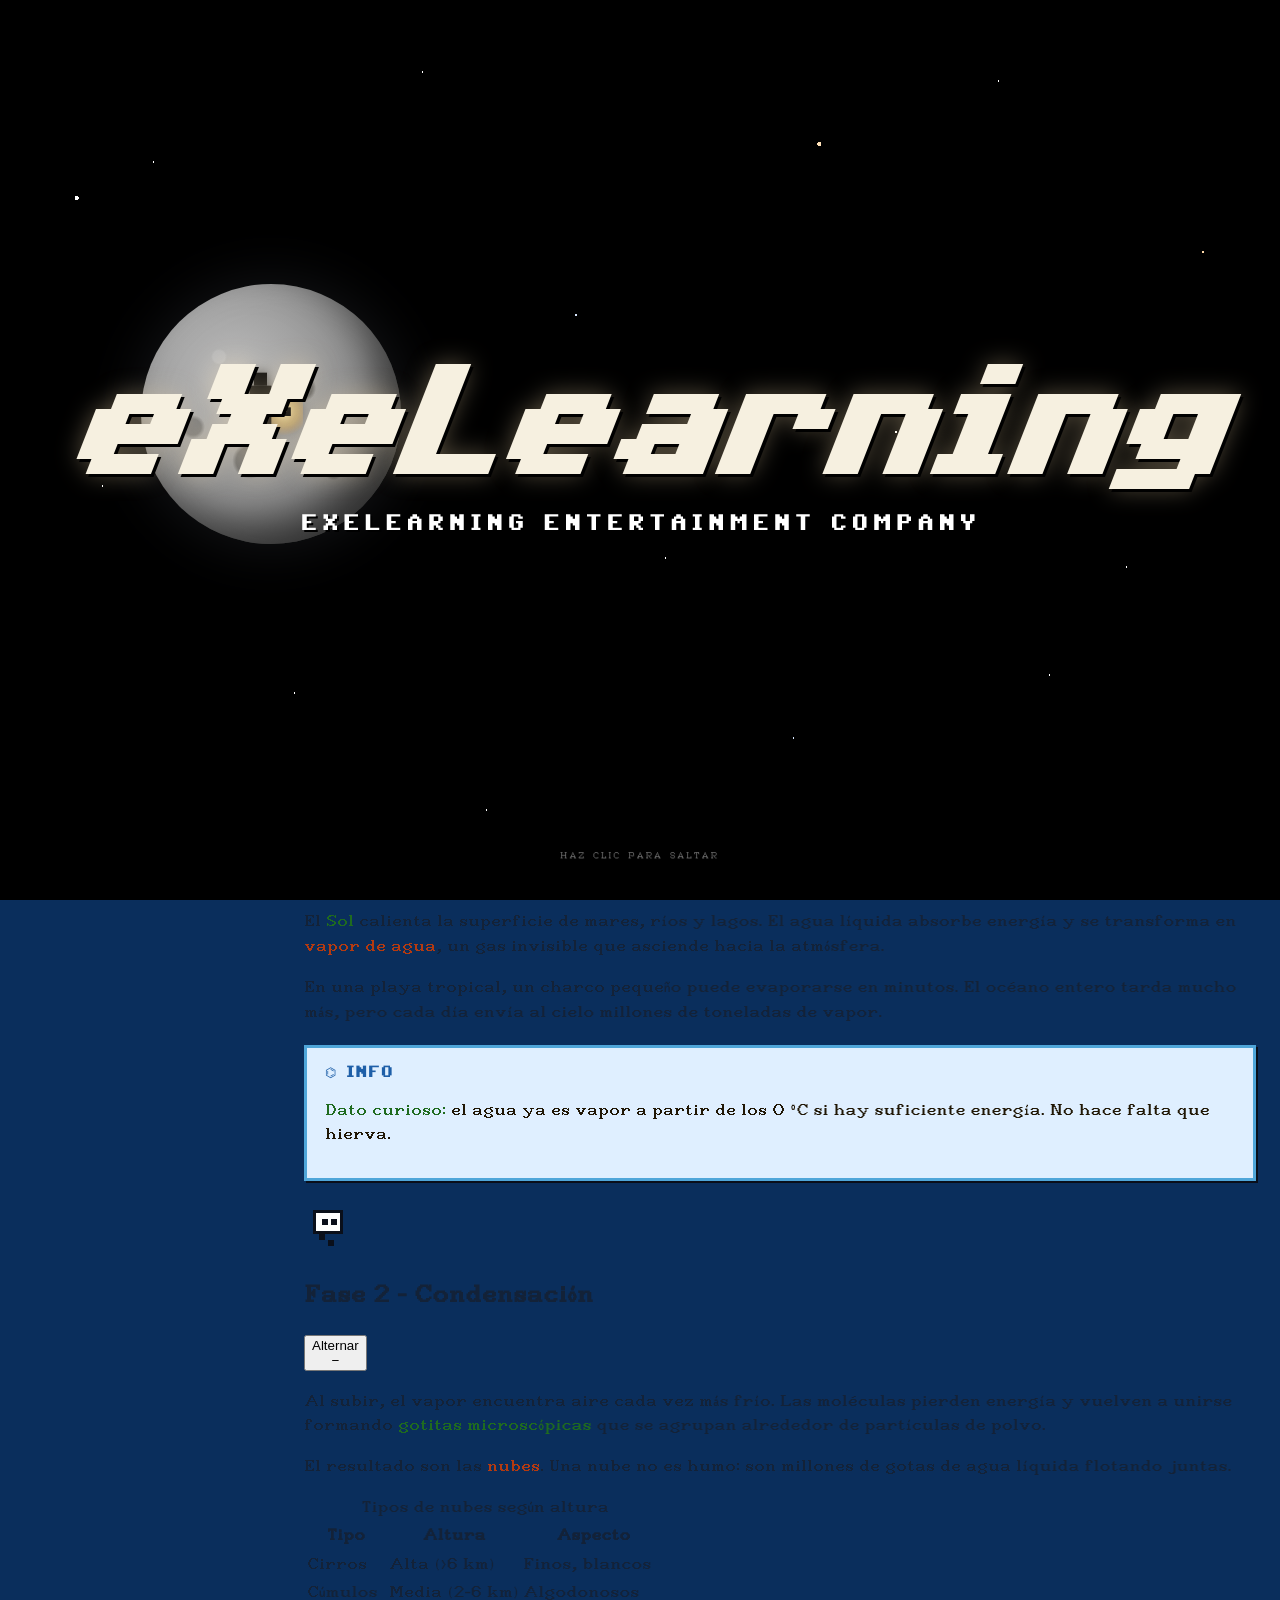
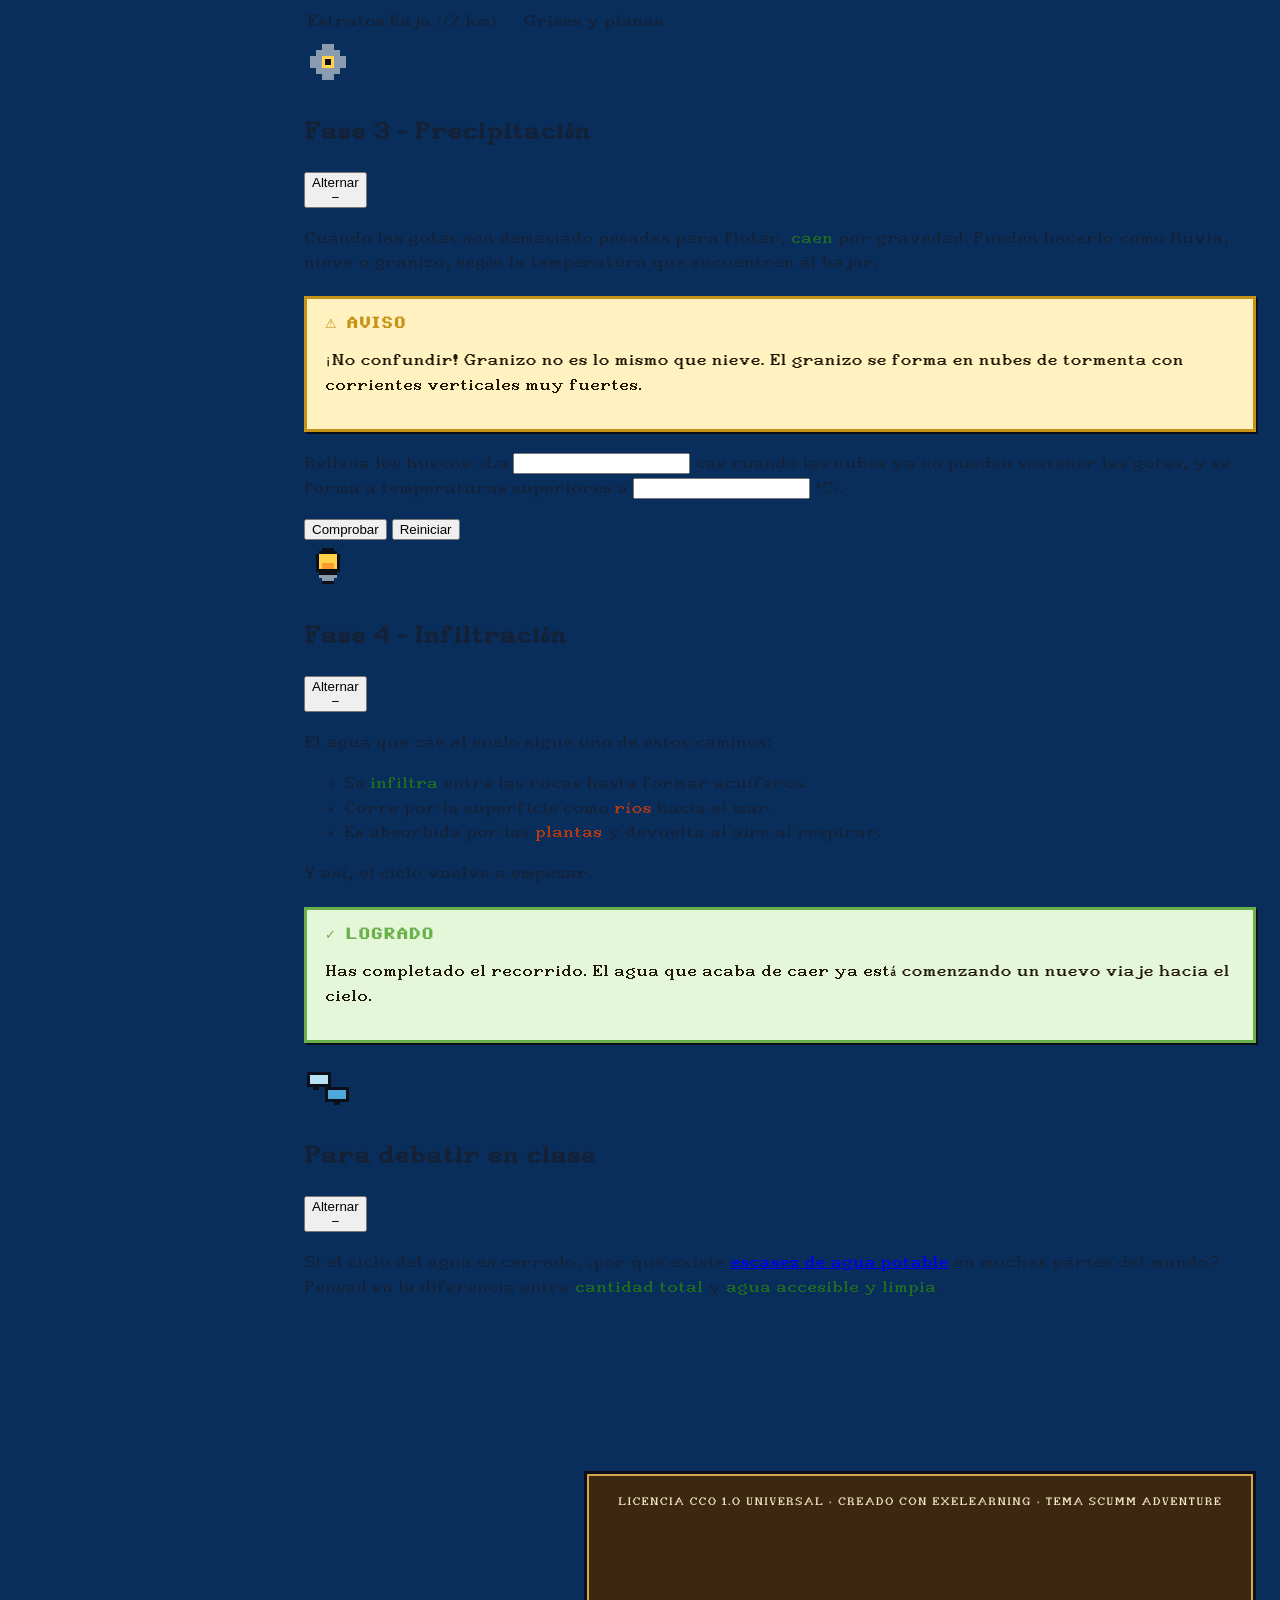
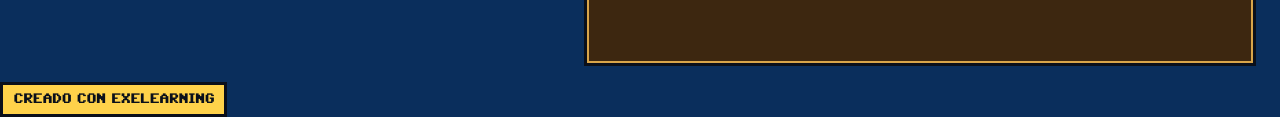
<file: theme/demo.html>
<!doctype html>
<html lang="es">
<head>
<meta charset="utf-8">
<meta name="viewport" content="width=device-width, initial-scale=1">
<title>El Ciclo del Agua — Aventura Gráfica Educativa</title>
<link rel="stylesheet" href="style.css">
<link rel="icon" type="image/png" href="images/sun.png">
</head>
<body class="exe-export exe-web-site">

<!-- Top-right nav buttons (prev/next/menu) -->
<div class="nav-fixed nav-fixed-tl">
    <button class="nav-btn" type="button" id="btnMenu" title="Menú">
        <svg viewBox="0 0 24 24" aria-hidden="true">
            <g fill="none"><path d="M4 6h16M4 12h16M4 18h16"/></g>
        </svg>
    </button>
</div>
<div class="nav-fixed nav-fixed-tr">
    <button class="nav-btn" type="button" title="Anterior" onclick="goToPage(-1)">
        <svg viewBox="0 0 24 24" aria-hidden="true">
            <path d="M15 6l-6 6 6 6" fill="none" stroke-linecap="round" stroke-linejoin="round"/>
        </svg>
    </button>
    <button class="nav-btn" type="button" title="Siguiente" onclick="goToPage(1)">
        <svg viewBox="0 0 24 24" aria-hidden="true">
            <path d="M9 6l6 6-6 6" fill="none" stroke-linecap="round" stroke-linejoin="round"/>
        </svg>
    </button>
</div>

<!-- Sidebar navigation -->
<nav id="siteNav" aria-label="Mapa del ciclo">
    <ul>
        <li><a href="#inicio" class="no-ch active" data-page="inicio">Inicio</a></li>
        <li><a href="#evaporacion" class="daddy" data-page="evaporacion">1. Evaporación</a>
            <ul>
                <li><a href="#evap-sol" class="no-ch" data-page="evap-sol">1.1 El Sol</a></li>
                <li><a href="#evap-mar" class="no-ch" data-page="evap-mar">1.2 Mares y océanos</a></li>
            </ul>
        </li>
        <li><a href="#condensacion" class="no-ch" data-page="condensacion">2. Condensación</a></li>
        <li><a href="#precipitacion" class="no-ch" data-page="precipitacion">3. Precipitación</a></li>
        <li><a href="#infiltracion" class="no-ch" data-page="infiltracion">4. Infiltración</a></li>
        <li><a href="#glosario" class="no-ch" data-page="glosario">Glosario</a></li>
        <li><a href="#actividad" class="no-ch" data-page="actividad">Actividad final</a></li>
    </ul>
</nav>

<!-- Main scene -->
<main class="page" id="mainScene">

    <header class="main-header">
        <div class="package-header">
            <p class="package-title">LECCIÓN 03 · CIENCIAS DE LA NATURALEZA</p>
        </div>
        <div class="page-header">
            <h1 class="page-title" id="pageTitle">El Ciclo del Agua</h1>
        </div>
    </header>

    <div class="page-content">

        <!-- Cartel introductorio (diálogo narrador) -->
        <article class="box iDevice-info">
            <header class="box-head">
                <img class="box-icon" src="images/icon_info.png" alt="">
                <h2 class="box-title">Bienvenido, aventurero</h2>
                <button class="box-toggle" type="button" title="Alternar"><span>Alternar</span></button>
            </header>
            <div class="box-content">
                <p>El agua del planeta nunca se detiene. Viaja del <strong>océano</strong> a las
                <strong>nubes</strong>, de las nubes a la <strong>tierra</strong>, y de la tierra
                de vuelta al mar. A este viaje infinito lo llamamos el <em>Ciclo del Agua</em>.</p>
                <p>En esta aventura descubrirás las cuatro fases del ciclo. Usa el panel
                inferior para interactuar con los objetos de la escena, y el inventario
                para guardar pistas.</p>
                <blockquote class="styled-qc">
                    Cada gota que ves caer hoy, ya cayó hace millones de años.
                    <cite>Narrador del ciclo</cite>
                </blockquote>
            </div>
        </article>

        <!-- Evaporación -->
        <article class="box iDevice-observe">
            <header class="box-head">
                <img class="box-icon" src="images/icon_observe.png" alt="">
                <h2 class="box-title">Fase 1 — Evaporación</h2>
                <button class="box-toggle" type="button"><span>Alternar</span></button>
            </header>
            <div class="box-content">
                <p>El <strong>Sol</strong> calienta la superficie de mares, ríos y lagos.
                El agua líquida absorbe energía y se transforma en <em>vapor de agua</em>,
                un gas invisible que asciende hacia la atmósfera.</p>
                <p>En una playa tropical, un charco pequeño puede evaporarse en minutos.
                El océano entero tarda mucho más, pero cada día envía al cielo
                millones de toneladas de vapor.</p>

                <div class="exe-block-info">
                    <p><strong>Dato curioso:</strong> el agua ya es vapor a partir de los
                    0 °C si hay suficiente energía. No hace falta que hierva.</p>
                </div>
            </div>
        </article>

        <!-- Condensación -->
        <article class="box iDevice-think">
            <header class="box-head">
                <img class="box-icon" src="images/icon_think.png" alt="">
                <h2 class="box-title">Fase 2 — Condensación</h2>
                <button class="box-toggle" type="button"><span>Alternar</span></button>
            </header>
            <div class="box-content">
                <p>Al subir, el vapor encuentra aire cada vez más frío. Las moléculas
                pierden energía y vuelven a unirse formando <strong>gotitas microscópicas</strong>
                que se agrupan alrededor de partículas de polvo.</p>
                <p>El resultado son las <em>nubes</em>. Una nube no es humo: son
                millones de gotas de agua líquida flotando juntas.</p>

                <table class="exe-table">
                    <caption>Tipos de nubes según altura</caption>
                    <thead><tr><th>Tipo</th><th>Altura</th><th>Aspecto</th></tr></thead>
                    <tbody>
                        <tr><td>Cirros</td><td>Alta (>6 km)</td><td>Finos, blancos</td></tr>
                        <tr><td>Cúmulos</td><td>Media (2–6 km)</td><td>Algodonosos</td></tr>
                        <tr><td>Estratos</td><td>Baja (<2 km)</td><td>Grises y planas</td></tr>
                    </tbody>
                </table>
            </div>
        </article>

        <!-- Precipitación (actividad rellenar huecos) -->
        <article class="box iDevice-activity">
            <header class="box-head">
                <img class="box-icon" src="images/icon_activity.png" alt="">
                <h2 class="box-title">Fase 3 — Precipitación</h2>
                <button class="box-toggle" type="button"><span>Alternar</span></button>
            </header>
            <div class="box-content">
                <p>Cuando las gotas son demasiado pesadas para flotar, <strong>caen</strong>
                por gravedad. Pueden hacerlo como lluvia, nieve o granizo, según la
                temperatura que encuentren al bajar.</p>

                <div class="exe-block-warning">
                    <p>¡No confundir! Granizo no es lo mismo que nieve. El granizo se
                    forma en nubes de tormenta con corrientes verticales muy fuertes.</p>
                </div>

                <div class="exe-text-activity">
                    <p>
                        Rellena los huecos:
                        «La <input type="text" data-answer="lluvia" style="min-width:120px"> cae cuando las nubes ya no pueden sostener las
                        gotas, y se forma a temperaturas superiores a <input type="text" data-answer="0" style="min-width:60px"> °C».
                    </p>
                    <div class="idevice-buttons">
                        <button type="button" class="idevice-btn" onclick="checkBlanks(this)">Comprobar</button>
                        <button type="button" class="idevice-btn" onclick="resetBlanks(this)">Reiniciar</button>
                    </div>
                </div>
            </div>
        </article>

        <!-- Infiltración -->
        <article class="box iDevice-reflection">
            <header class="box-head">
                <img class="box-icon" src="images/icon_reflection.png" alt="">
                <h2 class="box-title">Fase 4 — Infiltración</h2>
                <button class="box-toggle" type="button"><span>Alternar</span></button>
            </header>
            <div class="box-content">
                <p>El agua que cae al suelo sigue uno de estos caminos:</p>
                <ul>
                    <li>Se <strong>infiltra</strong> entre las rocas hasta formar acuíferos.</li>
                    <li>Corre por la superficie como <em>ríos</em> hacia el mar.</li>
                    <li>Es absorbida por las <em>plantas</em> y devuelta al aire al respirar.</li>
                </ul>
                <p>Y así, el ciclo vuelve a empezar.</p>

                <div class="exe-block-success">
                    <p>Has completado el recorrido. El agua que acaba de caer ya está
                    comenzando un nuevo viaje hacia el cielo.</p>
                </div>
            </div>
        </article>

        <!-- Discusión -->
        <article class="box iDevice-discuss">
            <header class="box-head">
                <img class="box-icon" src="images/icon_discuss.png" alt="">
                <h2 class="box-title">Para debatir en clase</h2>
                <button class="box-toggle" type="button"><span>Alternar</span></button>
            </header>
            <div class="box-content">
                <p>Si el ciclo del agua es cerrado, ¿por qué existe <a href="#">escasez
                de agua potable</a> en muchas partes del mundo? Pensad en la diferencia
                entre <strong>cantidad total</strong> y <strong>agua accesible y limpia</strong>.</p>
            </div>
        </article>

        <!-- Bottom nav -->
        <div class="nav-buttons">
            <a href="#" class="nav-button nav-button-left"><span>Anterior capítulo</span></a>
            <a href="#" class="nav-button nav-button-right"><span>Siguiente capítulo</span></a>
        </div>

        <footer id="siteFooter">
            Licencia CC0 1.0 Universal · Creado con eXeLearning · Tema SCUMM Adventure
        </footer>
    </div>

</main>

<p id="made-with-eXe">
    <a href="https://exelearning.net/" target="_blank" rel="noopener">
        Creado con eXeLearning
    </a>
</p>

<!-- The SCUMM panel is injected by style.js (production theme script) -->
<script src="style.js"></script>

<script>
/* Minimal demo glue — not needed for real eXeLearning exports */
document.getElementById('btnMenu').addEventListener('click', function () {
    document.body.classList.toggle('siteNav-hidden');
});

// Collapse toggles for iDevice boxes
document.querySelectorAll('.box-toggle').forEach(function (t) {
    t.addEventListener('click', function () {
        t.closest('.box').classList.toggle('collapsed');
    });
});

// Sidebar active state
document.querySelectorAll('#siteNav a').forEach(function (a) {
    a.addEventListener('click', function (e) {
        e.preventDefault();
        document.querySelectorAll('#siteNav a').forEach(function (x) { x.classList.remove('active'); });
        a.classList.add('active');
        document.getElementById('pageTitle').textContent = a.textContent.replace(/^\d+\.?\s*/, '');
    });
});

function goToPage(dir) {
    var links = Array.prototype.slice.call(document.querySelectorAll('#siteNav a'));
    var idx = links.findIndex(function (l) { return l.classList.contains('active'); });
    var next = Math.max(0, Math.min(links.length - 1, idx + dir));
    links[next].click();
}

function checkBlanks(btn) {
    var container = btn.closest('.exe-text-activity');
    container.querySelectorAll('input').forEach(function (inp) {
        var ok = inp.value.trim().toLowerCase() === (inp.dataset.answer || '').toLowerCase();
        inp.classList.remove('correct', 'incorrect');
        inp.classList.add(ok ? 'correct' : 'incorrect');
    });
}
function resetBlanks(btn) {
    var container = btn.closest('.exe-text-activity');
    container.querySelectorAll('input').forEach(function (inp) {
        inp.value = '';
        inp.classList.remove('correct', 'incorrect');
    });
}
</script>

</body>
</html>
</file>
<file: idevices/text/text.css>
/* Text iDevice (export CSS) */
.exe-text-activity > div {
    display: flow-root;
}

.exe-text-activity div.inline {
    display: flex;
}

.exe-text-activity div.inline dt {
    margin: 0 0 0 auto;
}

.exe-text-activity div.inline dd {
    margin-left: 10px;
}

.idevice_node.text .iDevice_buttons.feedback-button {
    margin-bottom: 1em;
}
</file>
<file: content/css/base.css>
.exe-content{
  background: #fff;
}

.exe-content .page-title{
  font-size: 1.45em;
}

.exe-content .box{
  margin-top: 20px;
  border: 1px solid #dbdbdb;
}

.exe-content .box-head {
  border-bottom: 1px solid #dbdbdb;
}

.exe-export .no-header .box-head {
  border-bottom: 0;
}

.exe-content .box-head .box-title {
  margin: 0;
  font-size: 1.2em;
}

.exe-content a{
  color: #5a7f0c;
}

.exe-content a:hover,
.exe-content a:focus{
  color: #71a300;
}

.exe-content h2{
  font-size: 1.45em;
}
.exe-content h3{
  font-size: 1.35em;
}
.exe-content h4{
  font-size: 1.25em;
}
.exe-content h5{
  font-size: 1.15em;
}

.exe-content a {
    text-decoration: none
}

.exe-content a:hover,
.exe-content a:focus {
    text-decoration: underline
}

/* Underlined links */
.box-content a {
    text-decoration: underline;
}
.box-content a:hover {
    text-decoration: none;
}
.box-content a:focus {
    text-decoration: underline;
}

@media print {
    .external-iframe-src {
        display: block !important;
        margin: 2em 0;
        font-size: .95em;
        text-align: center
    }

    #made-with-eXe {
        display: none
    }
}

.external-iframe {
    border: 0
}

.pre-code {
    background: #112C4A;
    color: #E7ECF1;
    font-family: Monaco, Courier, monospace;
    border-radius: 9px;
    font-size: 12px;
    margin: 2em 1em;
    overflow: auto;
    padding: 20px
}

.exe-dl {
    margin-bottom: 2em;
    margin-left: 1.5em
}

.exe-dl dt {
    font-weight: bold
}

.exe-dl dd {
    margin: 1em 1.5em
}

.js .exe-dl dt {
    margin: 1.2em 0 0 0
}

.exe-dl dt a {
    text-decoration: underline
}

.exe-dl .icon {
    font-family: Arial, sans-serif;
    display: block;
    width: 20px;
    height: 20px;
    font-size: 16px;
    margin-right: 1em;
    line-height: 20px;
    text-align: center;
    float: left;
    border-radius: 2px;
    position: relative
}

@media all and (min-width: 1px) {
    .exe-dl dt a {
        align-items: center;
        display: flex;
        text-decoration: none
    }

    .exe-dl .icon {
        height: 18px;
        line-height: 18px;
        width: 18px;
        padding: 1px;
        font: 18px monospace;
        font-weight: bold;
        display: flex;
        justify-content: center;
        align-items: center
    }
}

.exe-dl-toggler {
    height: 20px;
    margin: 1.5em
}

.exe-dl-toggler a {
    margin-left: 0;
    font-weight: bold
}

.js .exe-dl dd {
    display: none;
    padding-left: 0;
    margin: 1em 1em 1em 37px
}

/* Math */
.exe-math {
    display: block;
    margin: 2em 0
}

.exe-math,
.MathJax_Display {
    text-align: left !important
}

.exe-math.position-center,
.position-center .MathJax_Display,
[style*="text-align: center"] .MathJax_Display {
    text-align: center !important
}

.exe-math.position-right,
.position-right .MathJax_Display,
[style*="text-align: right"] .MathJax_Display {
    text-align: right !important
}

.js .show-image .exe-math-code,
.js .show-code .exe-math-img {
    display: none
}

.exe-math-links {
    font-size: .85em
}

.exe-math-inline {
    display: inline;
    margin: 0 .1em !important
}

/* TinyMCE: Images and media */
.exe-figure {
    margin: 2em 0;
    max-width: 100%
}

.position-center {
    margin: 2em auto
}

.position-right {
    margin: 2em 0 2em auto
}

.float-left {
    float: left;
    margin: .5em 1.5em 1em 0
}

.float-right {
    float: right;
    margin: .5em 0 1em 2em
}

.figcaption {
    padding-top: .2em
}

.figcaption.header {
    padding-top: 0;
    padding-bottom: .2em
}

/* TinyMCE templates */
.exe-layout-2-cols,
.exe-layout-3-cols {
    width: 100%
}

.exe-col{
    box-sizing: content-box;
}

.exe-layout-2-cols .exe-col {
    float: left;
    width: 49%
}

.exe-layout-2-cols .exe-col-1 {
    padding-right: 1%
}

.exe-layout-2-cols .exe-col-2 {
    padding-left: 1%
}

.exe-layout-2-30-70 .exe-col {
    width: 69%
}

.exe-layout-2-30-70 .exe-col-1 {
    width: 29%
}

.exe-layout-2-70-30 .exe-col {
    width: 29%
}

.exe-layout-2-70-30 .exe-col-1 {
    width: 69%
}

.exe-layout-3-cols .exe-col {
    float: left;
    width: 32%
}

.exe-layout-3-cols .exe-col-1,
.exe-layout-3-cols .exe-col-2 {
    padding-right: 2%
}

pre.mermaid {
    margin: 1.5em 0;
    text-align: center;
    width: 100%;
    min-width: 200px;
}

/* Blocks */
.exe-block-warning {
    background: #FCF8E3;
    color: #796034;
    border: 1px solid #FAEBCC;
    padding: 0 1em;
    border-radius: 4px
}

p.exe-block-warning {
    padding: 1em
}

.exe-block-alert {
    background: #ffc;
    color: #855000;
    border: 1px solid #FFF099;
    padding: 0 1em;
    border-radius: 4px
}

p.exe-block-alert {
    padding: 1em
}

.exe-block-danger {
    background: #FEF0EF;
    color: #973C3B;
    border: 1px solid #F3DADD;
    padding: 0 1em;
    border-radius: 4px
}

p.exe-block-danger {
    padding: 1em
}

.exe-block-info {
    background: #E1F1F9;
    color: #2B627D;
    border: 1px solid #C9EDF4;
    padding: 0 1em;
    border-radius: 4px
}

p.exe-block-info {
    padding: 1em
}

.exe-block-success {
    background: #E5F3E0;
    color: #336634;
    border: 1px solid #DEEDD1;
    padding: 0 1em;
    border-radius: 4px
}

p.exe-block-success {
    padding: 1em
}

.exe-content .exe-block-warning a,
.exe-content .exe-block-warning a:hover,
.exe-content .exe-block-warning a:focus {
    color: #4F360A
}

.exe-content .exe-block-alert a,
.exe-content .exe-block-alert a:hover,
.exe-content .exe-block-alert a:focus {
    color: #5B2600
}

.exe-content .exe-block-danger a,
.exe-content .exe-block-danger a:hover,
.exe-content .exe-block-danger a:focus {
    color: #6D1211
}

.exe-content .exe-block-info a,
.exe-content .exe-block-info a:hover,
.exe-content .exe-block-info a:focus {
    color: #063853
}

.exe-content .exe-block-success a,
.exe-content .exe-block-success a:hover,
.exe-content .exe-block-success a:focus {
    color: #093C0A
}

div.exe-block-warning,
div.exe-block-alert,
div.exe-block-danger,
div.exe-block-info,
div.exe-block-success {
    margin: 1em 0
}

/* RTL support */
body [dir='rtl'] {
    text-align: start
}

/* Autoclear */
.exe-content .idevice_body,
.exe-clear {
    overflow: auto
}

/* JavaScript on/offf */
.js-hidden {
    display: none;
}

.exe-hidden,
.js-required,
.js .js-hidden,
.exe-mindmap-code {
    display: none
}

.js .js-required {
    display: block
}

.box-toggle {
    display: none;
}

.js .box-toggle {
    display: inline-block;
}

.sr-av,
.js .js-sr-av,
.exe-hidden-accessible,
.js .exe-tooltip-text {
    position: absolute;
    overflow: hidden;
    clip: rect(0 0 0 0);
    clip: rect(0, 0, 0, 0);
    height: 0
}

/* Tables */
.exe-table {
    margin: 2em auto;
    max-width: 100%;
    border: 1px solid #CCC;
    border-collapse: collapse;
    border-spacing: 0
}

.exe-table tr {
    background: #fff
}

.exe-table caption {
    padding: .5em 0;
    text-align: center;
    font-style: italic;
    caption-side: top;
}

.exe-table td,
.exe-table th {
    border: 1px solid #CCC;
    margin: 0;
    padding: 0.5em 1em
}

.exe-table thead {
    background: #ddd;
    color: #000;
    text-align: left
}

.exe-table tr:nth-child(2n-1) td,
.exe-table tbody tr:nth-child(2n-1) th {
    background: #F4F4F4
}

.exe-table tbody tr:nth-child(2n) th {
    background: #F4F4F4
}

.exe-table tbody tr:nth-child(2n-1) th {
    background: #E4E4E4
}

.exe-table thead+tbody tr:nth-child(2n) th {
    background: #fff
}

.exe-table thead+tbody tr:nth-child(2n-1) th {
    background: #F4F4F4
}

.exe-table-minimalist {
    margin: 2em auto;
    border-collapse: collapse
}

.exe-table-minimalist tr {
    background: #fff
}

.exe-table-minimalist thead th {
    color: #000;
    padding: .6em 1.5em .6em .8em;
    border-bottom: 2px solid #CCC;
    text-align: left
}

.exe-table-minimalist td,
.exe-table-minimalist tbody th {
    border-bottom: 1px solid #ccc;
    color: #555;
    padding: .5em 1.5em .5em .8em
}

.exe-table-minimalist tbody tr:hover td,
.exe-table-minimalist tbody tr:hover th {
    color: #222
}

.exe-table-minimalist tr:nth-child(2n-1) td,
.exe-table-minimalist tbody tr:nth-child(2n-1) th {
    background: #F9F9F9
}

.exe-table-minimalist caption {
    text-align: center;
    font-style: italic;
    border-bottom: 2px solid #CCC;
    padding: .6em 0
}

/* Responsive tables */
.exe-table-responsive {
    display: block;
    overflow-x: auto;
    border: none
}

.exe-table-responsive,
.exe-table-responsive th,
.exe-table-responsive tr,
.exe-table-responsive td {
    width: auto !important
}

/* Tooltips */
body .qtip {
    font-size: .85em;
    line-height: 1.5em
}

.qtip .exe-tooltip-text {
    position: relative;
    overflow: auto;
    clip: auto;
    height: auto
}

/* Structured lists */
ol.auto-numbered {
    counter-reset: item
}

.auto-numbered ol {
    counter-reset: item
}

.auto-numbered li {
    display: block
}

.auto-numbered li:before {
    content: counters(item, ".") ".- ";
    counter-increment: item
}

/* Blockquote + Cite */
.exe-quote-cite cite {
    display: block;
    text-align: right;
    margin-top: -.5em
}

/* File information */
.exe-link-data {
    font-size: .8em;
    margin: 0 .2em
}

.exe-link-data abbr {
    cursor: help
}

/* Quote With Authorship */
.styled-qc {
    font-family: Georgia, serif;
    font-style: italic;
    margin: 1.5em 2.5em;
    padding: 0.25em 3.5em;
    position: relative
}

.styled-qc:before {
    display: block;
    content: "\201C";
    font-size: 5em;
    position: absolute;
    left: 0;
    top: -20px
}

/* Responsive design */
iframe,
object,
embed {
    max-width: 100%
}

img,
video {
    max-width: 100%;
    height: auto
}

@media all and (max-width: 992px) {
    .exe-layout-3-cols .exe-col {
        float: none;
        width: 100%;
        padding: 0
    }

    .exe-layout-3-cols .exe-col .exe-figure {
        margin: 2em auto
    }
}

@media all and (max-width: 780px) {
    .styled-qc {
        margin: 1.5em .5em
    }

    .exe-layout-2-cols .exe-col {
        float: none;
        width: 100%;
        padding: 0
    }

    .exe-layout-2-cols .exe-col .exe-figure {
        margin: 2em auto
    }
}

/* Made with eXeLearning */
#made-with-eXe {
    margin: 0;
    position: fixed;
    bottom: 0;
    right: 0
}

#made-with-eXe a {
    text-decoration: none;
    box-shadow: rgba(0, 0, 0, 0.35) 0px 5px 15px;
    border-top-left-radius: 4px;
    color: #222;
    font-size: 11px;
    font-family: Arial, sans-serif;
    line-height: 35px;
    width: 35px;
    height: 35px;
    background: #fff url(../img/exe_powered_logo.png) no-repeat 3px 50%;
    display: block;
    background-size: auto 20px;
    text-decoration: none;
    transition: .5s;
    opacity: .8
}

#made-with-eXe span {
    padding-left: 35px;
    padding-right: 5px
}

#made-with-eXe span span {
    position: absolute;
    overflow: hidden;
    clip: rect(0 0 0 0);
    clip: rect(0, 0, 0, 0);
    height: 0
}

#made-with-eXe a:hover {
    width: auto;
    padding: 0 5px;
    background-position: 5px 50%;
    opacity: 1
}

/* Search bar */
#exe-client-search-reset {
    display: none;
}
#exe-client-search-reset.visible {
    display: inline;
}
.exe-client-search-result{
    padding:0;
    background-color: #FFF3A0;
    color: #1A1A1A;
}

/* Box toggler */
.exe-export article.minimized .box-content{
    display: none;
}

/* BOX no visible */
.exe-export article.novisible.box{
    display: none  !important;
}

/* iDevice no visible */
.exe-export article.box .idevice_node.novisible{
    display: none  !important;
}

/* Teacher mode */
html:not(.mode-teacher) .js .teacher-only {
    display: none !important;
}

/* ========================================
   Architecture v3.1 - Common Theme Overrides
   ========================================
   These rules support the new HTML structure and
   load BEFORE theme-specific styles.
   ======================================== */

/* Navigation: Hide nested sections by default, show active paths */
#siteNav .other-section {
    display: none;
}
#siteNav li.active > .other-section,
#siteNav li.current-page-parent > .other-section {
    display: block;
}

/* Site footer extra section */
#siteFooterExtra {
    margin-bottom: 2em;
    color: #555;
    font-size: 0.95em;
}

/* Skip navigation link */
#skipNav {
    position: fixed;
    top: -50px;
    left: 50%;
    transform: translateX(-50%);
    background-color: #000;
    color: #fff;
    text-align: center;
    font-weight: bold;
    font-size: 0.95em;
    text-decoration: underline;
    padding: 0.5em 1em;
    z-index: 1000;
    display: inline-block;
    box-shadow: 0 2px 5px rgba(0,0,0,0.3);
    outline: 3px solid #fff;
    outline-offset: -3px;
    transition: top 0.3s ease, opacity 0.3s ease;
}

#skipNav:focus {
    top: 5px;
}

/* Print styles for header elements */
@media print {
    body #header,
    body #emptyHeader,
    body #nodeDecoration {
        height: auto !important;
        min-height: 0;
        border: none;
        padding: 0;
    }
    body #headerContent {
        padding-top: 40px;
    }
}
</file>
<file: idevices/download-source-file/download-source-file.css>
/* Download Package iDevice */
/*
	Creative Commons icons downloaded from https://creativecommons.org/about/downloads/
	The contents of the https://creativecommons.org/ site is licensed under a Creative Commons Attribution 4.0 International license.
*/
.exe-download-package-instructions .exe-table {
	caption-side: top;
	margin: 0 auto 1em auto;
}
.exe-download-package-instructions .exe-table caption {
	font-size: 1.2em;
	margin-bottom: 0.5em;
}
.exe-download-package-link {
	text-align: center;
	margin-top: 3em !important;
	margin-bottom: 2em;
}
.exe-content .exe-download-package-link a {
	padding: 0.5em 1em;
	border-radius: 5px;
	background: #5a7f0c;
	color: #fff;
	text-decoration: none;
}
.exe-download-package-link a:hover,
.exe-download-package-link a:focus {
	text-decoration: underline;
}
.exe-download-package-instructions a.cc span {
	display: inline-block;
	background: url(download-package-licenses.png) no-repeat 0 0;
	width: 90px;
	height: 15px;
	vertical-align: middle;
}
.exe-download-package-instructions a.cc-by-sa span {
	background-position: 0 -20px;
}
.exe-download-package-instructions a.cc-by-nd span {
	background-position: 0 -40px;
}
.exe-download-package-instructions a.cc-by-nc span {
	background-position: 0 -60px;
}
.exe-download-package-instructions a.cc-by-nc-sa span {
	background-position: 0 -80px;
}
.exe-download-package-instructions a.cc-by-nc-nd span {
	background-position: 0 -100px;
}
.exe-download-package-instructions a.cc-0 span {
	background-position: 0 -120px;
}
</file>
<file: idevices/scrambled-list/scrambled-list.css>
/* Scrambled List iDevice */
.exe-sortableList-options {
    margin: 1.5em 0;
    padding: 0;
    list-style: none;
}

.exe-sortableList-options li {
    background: #fff;
    color: #333;
    padding: 0.5em 65px 0.5em 1em;
    margin: 0 0 0.5em 0 !important;
    border: 1px solid #eee;
    border-radius: 4px;
    list-style-image: none !important;
    box-shadow: 0 0 5px 0 rgba(204, 204, 204, 1);
}

.exe-sortableList-options li[draggable="true"]:hover {
    cursor: grab;
}

.SLP-TouchHelper {
    opacity: .8;
    cursor: move;
    box-shadow: 0 4px 12px rgba(0, 0, 0, 0.3);
    border-radius: 4px;
}

.exe-sortableList .first .up,
.exe-sortableList-options .last .down {
    visibility: hidden;
}

.exe-sortableList li {
    position: relative;
}

.exe-sortableList li a {
    display: block;
    width: 21px;
    height: 21px;
    background: url(scrambled-list.png) no-repeat 0 0;
    position: absolute;
    right: 40px;
    top: 50%;
    margin-top: -10px;
}

.exe-sortableList li a:hover,
.exe-sortableList li a:focus {
    background-position: 0 -21px;
}

.exe-sortableList li .down {
    background-position: -21px 0;
    right: 13px;
}

.exe-sortableList li .down:hover,
.exe-sortableList li .down:focus {
    background-position: -21px -21px;
}

.feedback-scorm {
    display: flex;
}

.feedback-scorm p {
    margin: 10px auto;
    padding: 5px 60px 5px;
    font-size: 1.2em;
}

.Games-BottonContainer {
    align-items: center;
    display: flex;
    justify-content: flex-end;
    margin: 0.1em auto;
    padding: 0;
    width: 100%;
}

.Games-GetScore input[type=button] {
    padding: 0.3em 0.5em;
    margin-right: .5em;
    width: auto;
}

.Games-GetScore span {
    display: block;
}

.Games-BottonContainer {
    margin: 0;
    padding: 0;
    width: 100%;
}

.Games-BottonContainer * {
    margin: 0;
    padding: 0;
}


.Games-GetScore {
    align-items: center;
    display: flex;
    justify-content: center;
    width: 100%;
    margin-top: 1em
}


.Games-GetScore span {
    display: block;
}

.Games-ReportIconDiv {
    display: flex;
    justify-content: flex-start;
    align-items: center;
    gap: 0.1em;
    width: 100%;
    margin-bottom: 6px;

}

.Games-ReportIconDiv img {
    width: 16px;
    height: 16px;
    display: block;
}

.Games-ReportIconDiv span {
    font-size: 0.9em;
}

.SLP-MainContainer {
    font-size: 1em;
    width: 100%;
}

.SLP-MainContainer * {
    box-sizing: border-box;
}

.SLP-GameContainer {
    position: relative;
    width: 100%;
}

.SLP-GameContainer {
    position: relative;
    width: 100%;
}


.SLP-GameScoreBoard {
    align-items: center;
    display: flex;
    justify-content: flex-end;
    margin: 0.4em auto;
    width: 98%;
}


.SLP-TimeNumber {
    align-items: center;
    display: flex;
    justify-content: flex-end;
}

.SLP-PTime {
    font-size: 1.6em;
    min-width: 7em;
    text-align: center;
}

.SLP-Multimedia {
    margin: 0.3em auto;
    overflow: hidden;
}

.SLP-instructions {
    clear: both;
    margin-bottom: 1em;
}

.SLP-StartGameDiv {
    background-color: transparent;
    display: flex;
    justify-content: center;
    margin: 0.3em auto;
    width: 100%;
}


.SLP-EHidden {
    display: none;
}
</file>
<file: idevices/trueorfalse/trueorfalse.css>
.TOFP-MainContainer a,
.TOFP-MainContainer a:visited,
.TOFP-MainContainer a:focus {
    border: none;
    outline: none;
    text-decoration: none;
    cursor: pointer;
}

.TOFP-CheckGameDiv {
    text-align: center;
}

.TOFP-MainContainer {
    font-size: 1em;
    width: 100%;
}

.TOFP-instructions,
.TOFP-Question {
    margin-bottom: 1em;
}

.TOFP-MainContainer * {
    box-sizing: border-box;
}

.TOFP-Answers {
    font-size: 1.1em;
    margin: 1em auto;
}

.TOFP-MainContainer p {
    margin: 0 !important;
    padding: 0 !important;
}

.TOFP-GameContainer {
    position: relative;
    width: 100%;
    min-height: 300px;
}

.TOFP-GameScoreBoard {
    display: flex;
    align-items: center;
    justify-content: flex-end;
    margin: 0.4em auto;
    width: 98%;
}

.TOFP-TimeNumber {
    display: flex;
    align-items: center;
    justify-content: flex-end;
}

.TOFP-PTime {
    font-size: 1.6em;
    min-width: 7em;
    text-align: center;
}

.TOFP-Multimedia {
    margin: 0.3em auto;
}

.TOFP-Suggestion {
    margin: 0 0 1em 1em;
    background: #e1f1f9;
    color: #2b627d;
    border: 1px solid #c9edf4;
    border-radius: 4px;
    padding: 0.7em;
}

.TOFP-Feedback {
    margin: 0.5em 0 0.5em 1em;
    background: #e1f1f9;
    border-radius: 4px;
    padding: 0.7em;
}

.TOFP-ShowSuggestion {
    display: inline-flex;
    align-items: center;
    gap: 3px;
    margin: 0 0 0.8em 0;
    text-decoration: none;
    color: #2b627d;
    clear: both;
    cursor: pointer;
}

.TOFP-SuggestionIcon {
    display: block;
    width: 16px;
    height: 16px;
}

.TOFP-SuggestionIcon:hover {
    text-decoration: underline;
}

.TOFP-CheckTest {
    margin: 1em;
    background-color: #eee;
    border: 1px solid #555;
    border-radius: 0.3em;
    color: #333;
    padding: 0.5em 1em;
}

.TOFP-QuestionDiv {
    background-color: #f5f5f5;
    border-radius: 0.3em;
    padding: 1em;
    margin-bottom: 0.5em;
}

.TOFP-QuestionDivBlack {
    background-color: #ededed;
}

.TOFP-QuestionSlidesDiv {
    max-width: 1000px;
    margin: auto;
}

.TOFP-StartGameDiv {
    display: flex;
    justify-content: center;
    margin: 0.3em auto;
    width: 100%;
    background-color: transparent;
}

.TOFP-CheckTestDiv {
    display: flex;
    justify-content: flex-start;
    align-items: center;
}

.TOFP-StartGame,
.TOFP-Message {
    margin: 0.4em auto;
    text-align: center;
}

.TOFP-MessageInfo {
    margin: 0.3em auto;
    width: 100%;
}

.TOFP-MessageInfo p {
    text-align: center;
    width: 100%;
}

.Games-BottonContainer {
    display: flex;
    align-items: center;
    justify-content: flex-end;
    margin: 0;
    padding: 0;
    width: 100%;
}

.Games-GetScore {
    display: flex;
    align-items: center;
    justify-content: center;
    width: 100%;
    margin-top: 1em;
}

.Games-GetScore input[type="button"] {
    padding: 0.3em 0.5em;
    margin-right: 0.5em;
    width: auto;
}

.Games-GetScore span {
    display: block;
}

.Games-ReportIconDiv {
    display: flex;
    align-items: center;
    justify-content: flex-start;
    gap: 0.1em;
    width: 100%;
    margin-bottom: 6px;
}

.Games-ReportIconDiv img {
    display: block;
    width: 16px;
    height: 16px;
}

.Games-ReportIconDiv span {
    font-size: 0.9em;
}

.TOFP-EHidden {
    display: none;
}

.TOFP-SlideshowContainer {
    position: relative;
    width: 100%;
}

.TOFP-SlideshowWrapper {
    position: relative;
}

.TOFP-SlideshowSlide {
    width: 100%;
    transition: left 0.3s ease-in-out;
}

.TOFP-SlideshowControls {
    display: flex;
    justify-content: space-between;
    align-items: center;
    width: 100%;
    margin: auto;
    margin-bottom: 5px;
    pointer-events: none;
}

.TOFP-SlideshowControl {
    display: flex;
    align-items: center;
    justify-content: center;
    width: 32px;
    height: 32px;
    padding: 0;
    pointer-events: auto;
    transition: background 0.2s ease;
}

.TOFP-SlideshowControl img {
    width: 100%;
    height: 100%;
}

.TOFP-SlideshowControl:hover {
    background: rgba(255, 255, 255, 0.9);
}

.TOFP-SlideNumber {
    display: block;
    font-size: 1.1em;
}

@media screen and (max-width: 760px) {
    .TOFP-GameContainer {
        font-size: 0.9rem;
    }
}
</file>
